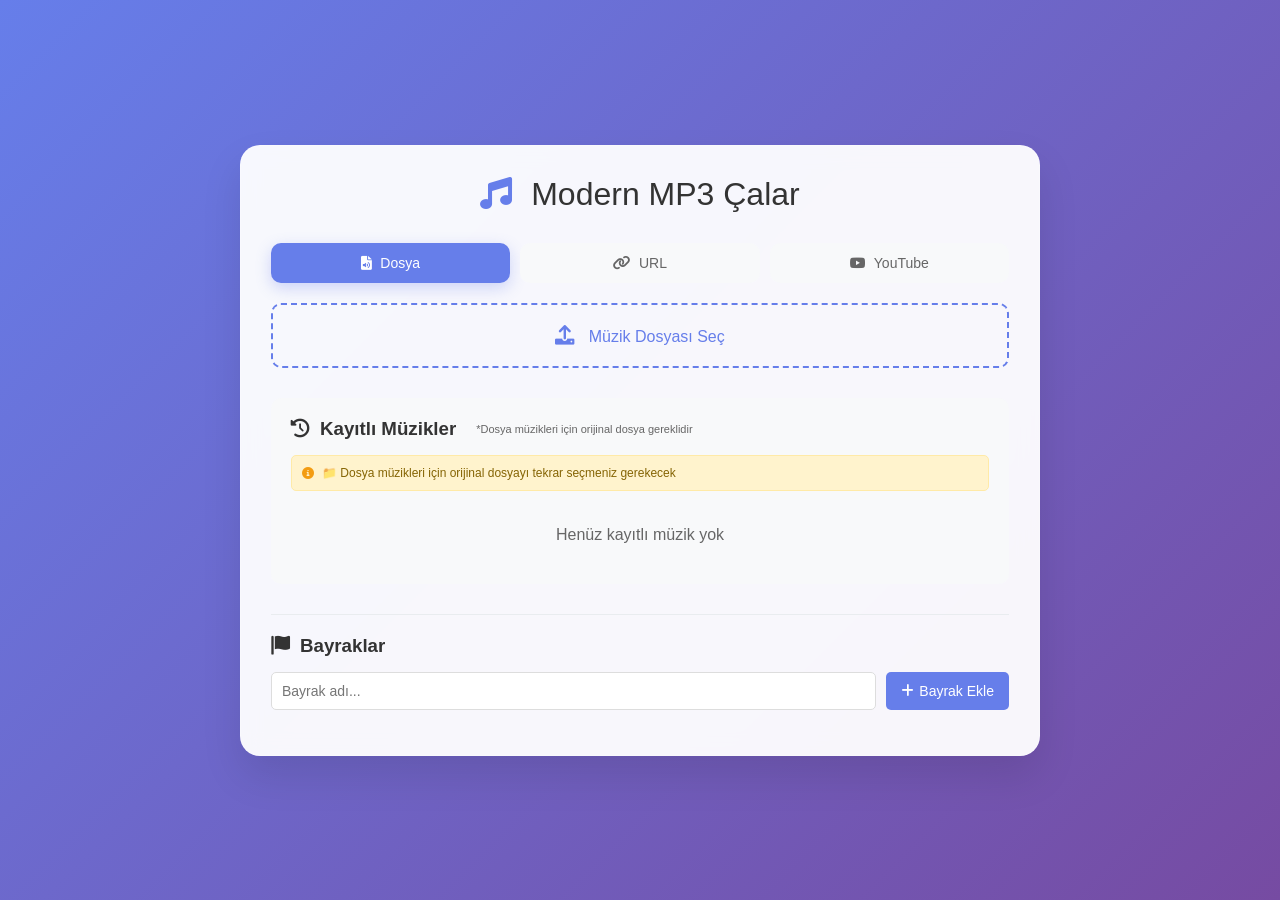
<file: index.html>
<!DOCTYPE html>
<html lang="tr">
<head>
    <meta charset="UTF-8">
    <meta name="viewport" content="width=device-width, initial-scale=1.0">
    <title>Modern MP3 Çalar</title>
    <link rel="stylesheet" href="styles.css">
    <link rel="stylesheet" href="clean-styles.css">
    <link href="https://cdnjs.cloudflare.com/ajax/libs/font-awesome/6.0.0/css/all.min.css" rel="stylesheet">
    <link rel="manifest" href="manifest.webmanifest">
    <link rel="apple-touch-icon" href="[data-uri]">
    <meta name="theme-color" content="#667eea">
    <meta name="apple-mobile-web-app-capable" content="yes">
    <meta name="apple-mobile-web-app-status-bar-style" content="default">
    <meta name="apple-mobile-web-app-title" content="MP3 Çalar">
</head>
<body>
    <div class="container">
        <div class="player-wrapper">
            <h1 class="title">
                <i class="fas fa-music"></i>
                Modern MP3 Çalar
            </h1>
            
            <!-- Müzik Kaynağı Seçimi -->
            <div class="source-selection">
                <div class="source-tabs">
                    <button type="button" class="tab-btn active" data-tab="file">
                        <i class="fas fa-file-audio"></i>
                        Dosya
                    </button>
                    <button type="button" class="tab-btn" data-tab="url">
                        <i class="fas fa-link"></i>
                        URL
                    </button>
                    <button type="button" class="tab-btn" data-tab="youtube">
                        <i class="fab fa-youtube"></i>
                        YouTube
                    </button>
                </div>
                
                <div class="tab-content">
                    <div class="tab-panel active" id="file-panel">
                        <input type="file" id="file-input" accept="audio/*" class="file-input">
                        <label for="file-input" class="file-label">
                            <i class="fas fa-upload"></i>
                            Müzik Dosyası Seç
                        </label>
                    </div>
                    
                    <div class="tab-panel" id="url-panel">
                        <input type="url" id="url-input" placeholder="MP3 URL'sini buraya yapıştırın..." class="url-input">
                        <button type="button" id="load-url" class="load-btn">
                            <i class="fas fa-download"></i>
                            Yükle
                        </button>
                    </div>
                    
                    <div class="tab-panel" id="youtube-panel">
                        <input type="url" id="youtube-input" placeholder="YouTube video URL'sini buraya yapıştırın..." class="url-input">
                        <button type="button" id="load-youtube" class="load-btn">
                            <i class="fab fa-youtube"></i>
                            Yükle
                        </button>
                        <div class="youtube-info">
                            <div class="youtube-success-message">
                                <i class="fas fa-check-circle"></i>
                                YouTube API sorunları çözüldü! Artık tüm videolar çalışır.
                            </div>
                            <p class="youtube-note">
                                <i class="fas fa-info-circle"></i>
                                YouTube videoları embed player ile çalışır, kontroller senkronize edilir
                            </p>
                            <div class="youtube-examples">
                                <strong>Desteklenen formatlar:</strong><br>
                                • https://www.youtube.com/watch?v=VIDEO_ID<br>
                                • https://youtu.be/VIDEO_ID<br>
                                • https://www.youtube.com/embed/VIDEO_ID
                            </div>
                        </div>
                    </div>
                </div>
            </div>

            <!-- Kayıtlı Müzikler -->
            <div class="saved-tracks" id="saved-tracks">
                <h3>
                    <i class="fas fa-history"></i>
                    Kayıtlı Müzikler
                </h3>
                <div class="file-selection-note">
                    <i class="fas fa-info-circle"></i>
                    📁 Dosya müzikleri için orijinal dosyayı tekrar seçmeniz gerekecek
                </div>
                <div class="saved-tracks-list" id="saved-tracks-list">
                    <!-- Kayıtlı müzikler buraya eklenecek -->
                </div>
            </div>

            <!-- Ana Çalar -->
            <div class="player-main" id="player-main">
                <!-- Şarkı Bilgileri -->
                <div class="track-info">
                    <div class="track-title" id="track-title">Şarkı Adı</div>
                    <div class="track-artist" id="track-artist">Sanatçı</div>
                </div>

                <!-- YouTube Video Player (gizli başlangıçta) -->
                <div class="youtube-player-container" id="youtube-player-container" style="display: none;">
                    <div id="youtube-player"></div>
                    <div class="youtube-controls-overlay">
                        <div class="youtube-overlay-message">
                            YouTube video kontrolü aktif - Aşağıdaki kontroller ile yönetebilirsiniz
                        </div>
                    </div>
                </div>

                <!-- Dalga Formu ve İlerleme -->
                <div class="waveform-container">
                    <div class="waveform-guide-line"></div>
                    <canvas id="waveform" class="waveform"></canvas>
                    <div class="progress-overlay">
                        <div class="progress-bar" id="progress-bar"></div>
                        <div class="time-cursor" id="time-cursor"></div>
                        <div class="time-tooltip" id="time-tooltip">0:00</div>
                        <div class="hover-tooltip" id="hover-tooltip">0:00</div>
                        <div class="waveform-bookmarks" id="waveform-bookmarks">
                            <!-- Dalga formu üzerindeki bayraklar -->
                        </div>
                        <div class="waveform-bookmark-labels" id="waveform-bookmark-labels">
                            <!-- Bayrak isimleri buraya eklenecek -->
                        </div>
                    </div>
                </div>

                <!-- Zaman Bilgileri -->
                <div class="time-info">
                    <span id="current-time">0:00</span>
                    <span id="total-time">0:00</span>
                </div>

                <!-- Kontroller -->
                <div class="controls">
                    <button type="button" id="prev-btn" class="control-btn" title="10 saniye geri">
                        <i class="fas fa-step-backward"></i>
                    </button>
                    <button type="button" id="play-btn" class="control-btn play-btn" title="Çal/Duraklat">
                        <i class="fas fa-play"></i>
                    </button>
                    <button type="button" id="next-btn" class="control-btn" title="10 saniye ileri">
                        <i class="fas fa-step-forward"></i>
                    </button>
                    <button type="button" id="bookmark-btn" class="control-btn bookmark-btn" title="Hızlı bayrak ekle">
                        <i class="fas fa-bookmark"></i>
                    </button>
                </div>

                <!-- Ses Kontrolü -->
                <div class="volume-control">
                    <i class="fas fa-volume-down"></i>
                    <input type="range" id="volume-slider" min="0" max="100" value="50" class="volume-slider" title="Ses seviyesi">
                    <i class="fas fa-volume-up"></i>
                </div>

                <!-- Gecikme Kontrolü -->
                <div class="delay-control">
                    <label for="delay-input">Gecikme (saniye):</label>
                    <input type="number" id="delay-input" min="0" max="60" value="0" class="delay-input">
                    <button type="button" id="delayed-play" class="delay-btn">
                        <i class="fas fa-clock"></i>
                        Gecikmeli Çal
                    </button>
                    <button type="button" id="cancel-delay" class="cancel-delay-btn">
                        <i class="fas fa-times"></i>
                        İptal
                    </button>
                </div>

                <!-- Müzik Kaydetme -->
                <div class="save-control">
                    <button type="button" id="save-track" class="save-btn">
                        <i class="fas fa-save"></i>
                        Müziği Kaydet
                    </button>
                </div>
            </div>

            <!-- Bayraklar (Bookmarks) -->
            <div class="bookmarks-section" id="bookmarks-section">
                <h3>
                    <i class="fas fa-flag"></i>
                    Bayraklar
                </h3>
                <div class="bookmark-add">
                    <input type="text" id="bookmark-name" placeholder="Bayrak adı..." class="bookmark-name-input">
                    <button type="button" id="add-bookmark" class="add-bookmark-btn">
                        <i class="fas fa-plus"></i>
                        Bayrak Ekle
                    </button>
                </div>
                <div class="bookmarks-list" id="bookmarks-list">
                    <!-- Bayraklar buraya eklenecek -->
                </div>
            </div>
        </div>
    </div>

    <!-- Gizli Audio Element -->
    <audio id="audio-player" preload="metadata"></audio>

    <script src="youtube-integration.js"></script>
    <script src="script.js"></script>
</body>
</html>
</file>
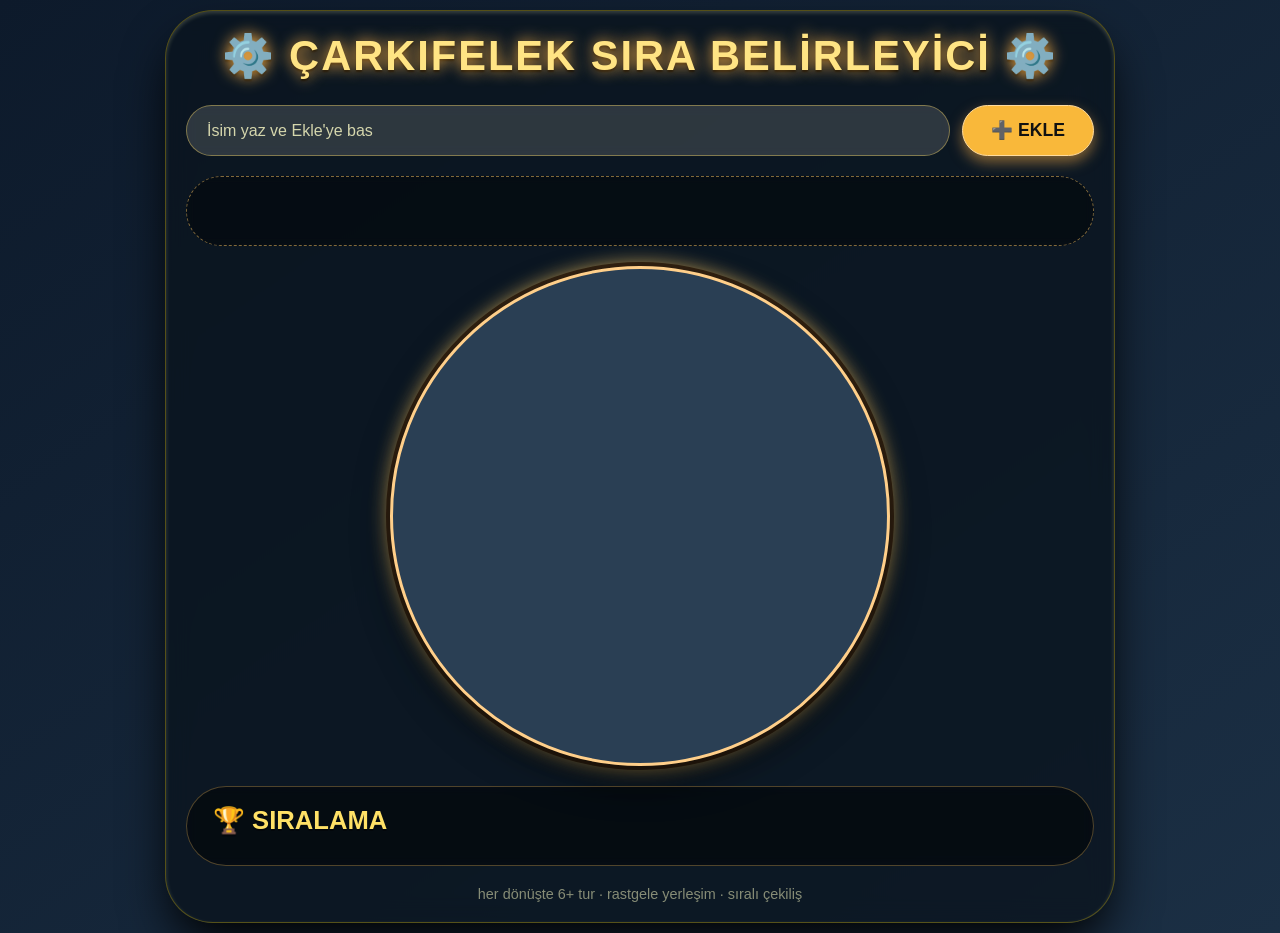
<file: cark/index.html>
<!DOCTYPE html>
<html lang="tr">
<head>
    <meta charset="UTF-8">
    <meta name="viewport" content="width=device-width, initial-scale=1.0, maximum-scale=1.0, user-scalable=no">
    <title>Çarkıfelek Sıra Belirleyici</title>
    <style>
        /* (stillendirme aynen korundu) */
        * {
            box-sizing: border-box;
            font-family: 'Segoe UI', Roboto, sans-serif;
        }
        body {
            background: linear-gradient(145deg, #0d1a2b 0%, #1b2f44 100%);
            min-height: 100vh;
            display: flex;
            justify-content: center;
            align-items: center;
            margin: 0;
            padding: 10px;
        }
        .container {
            background: rgba(10, 20, 30, 0.8);
            backdrop-filter: blur(12px);
            border-radius: 48px;
            box-shadow: 0 25px 50px -8px black, inset 0 2px 4px rgba(255,255,200,0.2);
            padding: 20px;
            max-width: 950px;
            width: 100%;
            border: 1px solid rgba(255,215,0,0.3);
        }
        h1 {
            text-align: center;
            color: #ffe484;
            text-shadow: 0 0 15px #ffb347, 0 2px 2px black;
            margin: 0 0 25px 0;
            font-size: clamp(1.8rem, 6vw, 2.6rem);
            letter-spacing: 2px;
        }
        .input-area {
            display: flex;
            gap: 12px;
            margin-bottom: 20px;
            flex-wrap: wrap;
            justify-content: center;
        }
        .input-area input {
            flex: 1 1 250px;
            padding: 14px 20px;
            border: none;
            border-radius: 60px;
            background: rgba(255,255,255,0.15);
            backdrop-filter: blur(5px);
            color: white;
            font-size: 1rem;
            border: 1px solid rgba(255,220,100,0.4);
            transition: 0.2s;
        }
        .input-area input::placeholder {
            color: rgba(255,255,200,0.8);
        }
        .input-area input:focus {
            outline: none;
            background: rgba(255,255,255,0.25);
            border-color: #ffaa33;
        }
        .input-area button {
            padding: 14px 28px;
            background: #f9b83a;
            border: none;
            border-radius: 60px;
            color: #111;
            font-weight: bold;
            font-size: 1.1rem;
            cursor: pointer;
            box-shadow: 0 6px 14px #ffb34780;
            transition: 0.2s;
            border: 1px solid #ffdb9d;
            flex: 0 0 auto;
        }
        .input-area button:hover {
            background: #ffa01e;
            transform: scale(1.02);
            box-shadow: 0 10px 20px #ffaa33;
        }
        .names-list {
            background: rgba(0,0,0,0.35);
            border-radius: 50px;
            padding: 18px;
            margin-bottom: 20px;
            display: flex;
            flex-wrap: wrap;
            gap: 10px;
            min-height: 70px;
            border: 1px dashed rgba(255,200,100,0.5);
            backdrop-filter: blur(4px);
        }
        .name-tag {
            background: rgba(30,30,50,0.7);
            padding: 7px 18px;
            border-radius: 40px;
            font-size: 0.95rem;
            font-weight: 500;
            color: white;
            backdrop-filter: blur(2px);
            border: 1px solid rgba(255,255,255,0.2);
            display: inline-flex;
            align-items: center;
            gap: 8px;
            box-shadow: 0 2px 6px black;
            transition: all 0.3s ease;
            opacity: 1;
            transform: scale(1);
        }
        .name-tag.removing {
            opacity: 0;
            transform: scale(0);
            pointer-events: none;
        }
        .name-tag button {
            background: none;
            border: none;
            color: #ffa07a;
            font-size: 1.2rem;
            cursor: pointer;
            padding: 0 5px;
            transition: 0.2s;
        }
        .name-tag button:hover {
            color: #ff4d4d;
            transform: scale(1.2);
        }
        .wheel-wrapper {
            position: relative;
            display: flex;
            justify-content: center;
            margin: 15px 0 20px;
            width: 100%;
            aspect-ratio: 1/1;
            max-width: 500px;
            margin-left: auto;
            margin-right: auto;
        }
        canvas {
            width: 100%;
            height: 100%;
            display: block;
            border-radius: 50%;
            box-shadow: 0 15px 35px rgba(0,0,0,0.6), 0 0 0 4px #332211, 0 0 20px #ffcc66;
            background: #2a3f54;
            border: 3px solid #ffcf8a;
        }
        .spin-btn {
            position: absolute;
            top: 50%;
            left: 50%;
            transform: translate(-50%, -50%);
            padding: 15px 30px;
            background: #d44f2e;
            color: white;
            border: none;
            border-radius: 60px;
            font-size: clamp(1.2rem, 5vw, 1.8rem);
            font-weight: bold;
            cursor: pointer;
            box-shadow: 0 8px 0 #73200b, 0 12px 25px black;
            z-index: 20;
            transition: 0.08s linear;
            border: 2px solid #ffc857;
            text-shadow: 0 2px 0 #333;
            white-space: nowrap;
        }
        .spin-btn:active {
            transform: translate(-50%, -50%) translateY(5px);
            box-shadow: 0 3px 0 #73200b, 0 8px 20px black;
        }
        .spin-btn:disabled {
            opacity: 0.4;
            pointer-events: none;
            filter: grayscale(0.5);
        }
        .rank-area {
            background: rgba(0,0,0,0.4);
            backdrop-filter: blur(5px);
            border-radius: 40px;
            padding: 18px;
            margin-top: 15px;
            border: 1px solid rgba(255,200,100,0.3);
        }
        .rank-title {
            font-size: 1.6rem;
            font-weight: bold;
            color: #ffe166;
            margin-bottom: 12px;
            padding-left: 8px;
            text-shadow: 0 2px 0 #00000060;
        }
        .rank-list {
            display: flex;
            flex-direction: column;
            gap: 8px;
        }
        .rank-item {
            background: rgba(255,255,255,0.08);
            padding: 12px 18px;
            border-radius: 40px;
            display: flex;
            align-items: center;
            gap: 15px;
            border-left: 6px solid;
            color: #f0f0f0;
            font-size: 1.1rem;
            backdrop-filter: blur(2px);
            border: 1px solid rgba(255,255,200,0.15);
            animation: slideIn 0.4s ease;
        }
        @keyframes slideIn {
            from {
                opacity: 0;
                transform: translateX(-20px);
            }
            to {
                opacity: 1;
                transform: translateX(0);
            }
        }
        .rank-number {
            font-weight: bold;
            min-width: 40px;
            color: #ffd966;
            font-size: 1.2rem;
        }
        .finished-message {
            text-align: center;
            font-size: clamp(1.5rem, 6vw, 2.4rem);
            font-weight: bold;
            color: #fffbcb;
            margin-top: 15px;
            padding: 18px;
            background: rgba(0,0,0,0.6);
            border-radius: 60px;
            text-shadow: 0 0 20px gold, 2px 2px 0 #000;
            border: 3px solid gold;
            animation: pulse 1.5s infinite;
        }
        @keyframes pulse {
            0% { transform: scale(1); }
            50% { transform: scale(1.02); }
            100% { transform: scale(1); }
        }
        .hidden {
            display: none;
        }
        
        /* Patlama efekti overlay */
        .explosion-overlay {
            position: fixed;
            top: 0;
            left: 0;
            width: 100%;
            height: 100%;
            pointer-events: none;
            z-index: 1000;
            display: flex;
            justify-content: center;
            align-items: center;
        }
        
        .explosion-name {
            background: linear-gradient(145deg, #ffd700, #ffa500);
            padding: 30px 60px;
            border-radius: 80px;
            font-size: clamp(2rem, 8vw, 4rem);
            font-weight: bold;
            color: #1a0f00;
            text-shadow: 0 0 20px white, 0 0 40px #ffaa00;
            box-shadow: 0 0 50px #ffaa00;
            border: 4px solid white;
            transform: scale(0);
            animation: explosion 1.2s forwards;
            white-space: nowrap;
            z-index: 1001;
        }
        
        @keyframes explosion {
            0% {
                transform: scale(0) rotate(0deg);
                opacity: 0;
            }
            20% {
                transform: scale(1.2) rotate(5deg);
                opacity: 1;
            }
            40% {
                transform: scale(1) rotate(-5deg);
                opacity: 1;
            }
            60% {
                transform: scale(1.1) rotate(3deg);
                opacity: 1;
            }
            80% {
                transform: scale(1) rotate(0deg);
                opacity: 1;
            }
            100% {
                transform: scale(0) rotate(0deg);
                opacity: 0;
            }
        }
        
        /* Patlama parçacıkları */
        .confetti {
            position: fixed;
            width: 10px;
            height: 10px;
            background: #ffd700;
            border-radius: 50%;
            pointer-events: none;
            z-index: 1000;
            animation: confetti 1.2s ease-out forwards;
        }
        
        @keyframes confetti {
            0% {
                transform: translate(0, 0) scale(1);
                opacity: 1;
            }
            100% {
                transform: translate(var(--tx), var(--ty)) scale(0);
                opacity: 0;
            }
        }
        
        footer {
            text-align: center;
            margin-top: 20px;
            color: rgba(255,255,200,0.5);
            font-size: 0.9rem;
        }
    </style>
</head>
<body>
<div class="container">
    <h1>⚙️ ÇARKIFELEK SIRA BELİRLEYİCİ ⚙️</h1>

    <div class="input-area">
        <input type="text" id="nameInput" placeholder="İsim yaz ve Ekle'ye bas">
        <button id="addBtn">➕ EKLE</button>
    </div>

    <div class="names-list" id="namesList"></div>

    <div class="wheel-wrapper">
        <canvas id="wheelCanvas" width="500" height="500"></canvas>
        <button class="spin-btn" id="spinBtn" style="display: none;">🎰 DÖNDÜR</button>
    </div>

    <div class="rank-area">
        <div class="rank-title">🏆 SIRALAMA</div>
        <div class="rank-list" id="rankList"></div>
    </div>

    <div id="finishedMessage" class="finished-message hidden"></div>
    <footer>her dönüşte 6+ tur · rastgele yerleşim · sıralı çekiliş</footer>
</div>

<div id="explosionOverlay" class="explosion-overlay hidden">
    <div class="explosion-name" id="explosionName"></div>
</div>

<script>
(function() {
    // ----- SABİT SIRA (kazanma sırası) -----
    const SIRALI_ISIMLER = ["Tayfun", "Hakan pilavcı", "Ayşe Nur", "Erol", "Rezzan", "Elif", "Murat", "Emre"];
    let siraIndex = 0; // sıradaki kişinin indeksi

    // ----- KULLANICININ EKLEDİĞİ İSİMLER (karışık olabilir) -----
    let participants = [];
    let ranking = [];
    let colors = [];
    let wheelRotation = 0;           // çarkın açısı (rad)
    let spinning = false;
    let spinAnimationId = null;

    // İbre yukarıyı gösterir (12 yönü)
    const pointerAngle = -Math.PI / 2;

    // Animasyon değişkenleri
    let targetRotation = 0;           // hedef açı (duracağı açı, mod 2pi)
    const spinDuration = 3500;           // animasyon süresi (ms) - 3.5 saniye
    let spinStartTime = null;
    let startRotation = 0;

    // canvas ve elementler
    const canvas = document.getElementById('wheelCanvas');
    const ctx = canvas.getContext('2d');
    const spinBtn = document.getElementById('spinBtn');
    const nameInput = document.getElementById('nameInput');
    const addBtn = document.getElementById('addBtn');
    const namesListDiv = document.getElementById('namesList');
    const rankListDiv = document.getElementById('rankList');
    const finishedMessageDiv = document.getElementById('finishedMessage');
    const explosionOverlay = document.getElementById('explosionOverlay');
    const explosionName = document.getElementById('explosionName');

    // ----- YARDIMCI FONKSİYONLAR -----
    function shuffleArray(arr) {
        for (let i = arr.length - 1; i > 0; i--) {
            const j = Math.floor(Math.random() * (i + 1));
            [arr[i], arr[j]] = [arr[j], arr[i]];
        }
        return arr;
    }

    function generateColors(count) {
        const hueStep = 360 / Math.max(count, 1);
        return Array.from({ length: count }, (_, i) => `hsl(${i * hueStep}, 80%, 65%)`);
    }

    // Son kişiyi otomatik ekle - artık sıradaki isimle eşleşme koşulu yok
    function checkAndAddLastPerson() {
        // Eğer listede sadece 1 kişi kaldıysa ve daha çekilecek sıra varsa
        if (participants.length === 1 && siraIndex < SIRALI_ISIMLER.length) {
            const lastPerson = participants[0];
            
            // Patlama efektini göster
            showExplosionEffect(lastPerson);
            
            setTimeout(() => {
                ranking.push(lastPerson);
                updateRankingDisplay();
                
                // Son kişiyi listeden çıkar
                updateParticipants([]);
                
                // Sıradaki kişi indeksini artır
                siraIndex++;
                
                // Buton görünürlüğünü güncelle
                updateSpinButtonVisibility();
            }, 600);
        }
    }

    // Patlama efekti oluştur
    function showExplosionEffect(name) {
        // İsmi ata
        explosionName.textContent = name;
        
        // Overlay'i göster (hidden class'ını kaldır)
        explosionOverlay.classList.remove('hidden');
        
        // Parçacıklar oluştur
        for (let i = 0; i < 50; i++) {
            setTimeout(() => {
                createConfetti();
            }, i * 20);
        }
        
        // Patlama bitince overlayi gizle
        setTimeout(() => {
            explosionOverlay.classList.add('hidden');
        }, 1200);
    }
    
    function createConfetti() {
        const confetti = document.createElement('div');
        confetti.className = 'confetti';
        
        // Rastgele renk
        const colors = ['#ffd700', '#ffaa00', '#ff6b6b', '#4ecdc4', '#45b7d1', '#96ceb4', '#ffcc5c'];
        confetti.style.background = colors[Math.floor(Math.random() * colors.length)];
        
        // Rastgele boyut
        const size = Math.random() * 15 + 5;
        confetti.style.width = size + 'px';
        confetti.style.height = size + 'px';
        
        // Rastgele başlangıç pozisyonu (merkezden biraz sapma ile)
        const startX = window.innerWidth / 2 + (Math.random() - 0.5) * 100;
        const startY = window.innerHeight / 2 + (Math.random() - 0.5) * 100;
        confetti.style.left = startX + 'px';
        confetti.style.top = startY + 'px';
        
        // Rastgele bitiş pozisyonu
        const tx = (Math.random() - 0.5) * 800;
        const ty = (Math.random() - 0.5) * 800;
        confetti.style.setProperty('--tx', tx + 'px');
        confetti.style.setProperty('--ty', ty + 'px');
        
        // Rastgele dönüş
        confetti.style.transform = `rotate(${Math.random() * 360}deg)`;
        
        document.body.appendChild(confetti);
        
        setTimeout(() => {
            confetti.remove();
        }, 1200);
    }

    // participants güncellendiğinde renkleri yenile ve çarkı çiz
    function updateParticipants(newList) {
        participants = [...newList];
        colors = generateColors(participants.length);
        drawWheel();
        updateNamesList();
        updateSpinButtonVisibility();
        
        // DİKKAT: Burada checkAndAddLastPerson'u KALDIRDIK! (Artık sadece belirli yerlerde çağrılacak)
        
        if (participants.length === 0) {
            ctx.clearRect(0, 0, 500, 500);
        }
    }

    // İsim etiketlerini güncelle (eklenme sırasını gösterir)
    function updateNamesList() {
        namesListDiv.innerHTML = '';
        participants.forEach((name, index) => {
            const tag = document.createElement('span');
            tag.className = 'name-tag';
            tag.style.background = colors[index] + '40';
            tag.style.borderLeft = `4px solid ${colors[index]}`;
            tag.innerHTML = `${name} <button class="remove-name" data-index="${index}">✖</button>`;
            namesListDiv.appendChild(tag);
        });
        document.querySelectorAll('.remove-name').forEach(btn => {
            btn.addEventListener('click', (e) => {
                if (spinning) return;
                const index = parseInt(e.target.dataset.index);
                removeParticipantWithAnimation(index);
            });
        });
    }

    function removeParticipantWithAnimation(index) {
        const nameTag = document.querySelectorAll('.name-tag')[index];
        if (nameTag) {
            nameTag.classList.add('removing');
            
            setTimeout(() => {
                if (spinning) return;
                const newList = participants.filter((_, i) => i !== index);
                updateParticipants(newList);
                
                // Silme işleminden sonra son kişi kontrolü yap
                checkAndAddLastPerson();
                
                if (newList.length === 0) {
                    ranking = [];
                    updateRankingDisplay();
                    siraIndex = 0;
                }
                updateSpinButtonVisibility();
            }, 300); // Animasyon süresi kadar bekle
        }
    }

    function updateRankingDisplay() {
        rankListDiv.innerHTML = '';
        ranking.forEach((name, idx) => {
            const item = document.createElement('div');
            item.className = 'rank-item';
            item.style.borderLeftColor = `hsl(${idx * 45}, 80%, 65%)`;
            item.innerHTML = `<span class="rank-number">${idx + 1}.</span> ${name}`;
            rankListDiv.appendChild(item);
        });
    }

    function updateSpinButtonVisibility() {
        // Sıradaki kişi participants içinde var mı? Ve en az 2 kişi olmalı.
        const nextName = SIRALI_ISIMLER[siraIndex];
        const nextIndex = participants.indexOf(nextName);
        
        // Buton görünürlük koşulu:
        // 1. participants.length >= 2 (çarkta en az 2 kişi var)
        // 2. spinning false (çark dönmüyor)
        // 3. nextIndex !== -1 (sıradaki kişi listede var)
        // 4. siraIndex < SIRALI_ISIMLER.length (daha çekilecek kişi var)
        if (participants.length >= 2 && !spinning && nextIndex !== -1 && siraIndex < SIRALI_ISIMLER.length) {
            spinBtn.style.display = 'block';
            spinBtn.disabled = false;
        } else {
            spinBtn.style.display = 'none';
            spinBtn.disabled = true;
        }

        // Çekiliş bitti mi?
        if (siraIndex >= SIRALI_ISIMLER.length) {
            finishedMessageDiv.classList.remove('hidden');
            finishedMessageDiv.textContent = '🎉 ÇEKİLİŞ TAMAMLANDI 🎉';
        } else {
            finishedMessageDiv.classList.add('hidden');
        }
    }

    // Çarkı çiz (ibre yukarıda, çıkıntılar)
    function drawWheel() {
        ctx.clearRect(0, 0, 500, 500);
        if (participants.length === 0) return;

        const centerX = 250, centerY = 250, radius = 210;
        const anglePerSegment = (2 * Math.PI) / participants.length;

        ctx.shadowColor = 'rgba(255,200,50,0.6)';
        ctx.shadowBlur = 18;

        // Dilimler
        for (let i = 0; i < participants.length; i++) {
            const start = i * anglePerSegment + wheelRotation;
            const end = start + anglePerSegment;

            ctx.beginPath();
            ctx.moveTo(centerX, centerY);
            ctx.arc(centerX, centerY, radius, start, end);
            ctx.closePath();
            ctx.fillStyle = colors[i];
            ctx.fill();
            ctx.strokeStyle = '#fffcf0';
            ctx.lineWidth = 2.5;
            ctx.stroke();

            // İsim yazısı
            ctx.save();
            ctx.translate(centerX, centerY);
            ctx.rotate(start + anglePerSegment / 2);
            ctx.textAlign = 'center';
            ctx.fillStyle = '#0a0f1a';
            ctx.font = 'bold 16px "Segoe UI", "Arial"';
            ctx.shadowColor = '#ffffff';
            ctx.shadowBlur = 8;
            ctx.fillText(participants[i], radius * 0.7, 10);
            ctx.restore();
        }

        // Çıkıntılar (tırtıklar)
        ctx.shadowBlur = 10;
        for (let i = 0; i < participants.length; i++) {
            const notchAngle = i * anglePerSegment + wheelRotation;
            const x1 = centerX + (radius + 8) * Math.cos(notchAngle - 0.04);
            const y1 = centerY + (radius + 8) * Math.sin(notchAngle - 0.04);
            const x2 = centerX + (radius + 8) * Math.cos(notchAngle + 0.04);
            const y2 = centerY + (radius + 8) * Math.sin(notchAngle + 0.04);
            const xTip = centerX + (radius + 22) * Math.cos(notchAngle);
            const yTip = centerY + (radius + 22) * Math.sin(notchAngle);
            ctx.beginPath();
            ctx.moveTo(x1, y1);
            ctx.lineTo(x2, y2);
            ctx.lineTo(xTip, yTip);
            ctx.closePath();
            ctx.fillStyle = '#b0a99a';
            ctx.fill();
            ctx.strokeStyle = '#7a6a5a';
            ctx.lineWidth = 1.5;
            ctx.stroke();
        }

        // Merkez göbek (sade metal)
        ctx.shadowBlur = 20;
        ctx.beginPath();
        ctx.arc(centerX, centerY, 25, 0, 2 * Math.PI);
        ctx.fillStyle = '#3f3322';
        ctx.fill();
        ctx.strokeStyle = '#ffcc66';
        ctx.lineWidth = 4;
        ctx.stroke();

        // İBRE (yukarı)
        ctx.shadowBlur = 12;
        ctx.beginPath();
        ctx.moveTo(centerX - 14, centerY - radius + 5);
        ctx.lineTo(centerX, centerY - radius - 35);
        ctx.lineTo(centerX + 14, centerY - radius + 5);
        ctx.closePath();
        ctx.fillStyle = '#a8804a';
        ctx.fill();
        ctx.strokeStyle = '#f0c27b';
        ctx.lineWidth = 2.5;
        ctx.stroke();
    }

    // Hedef rotation'ı hesapla (sıradaki kişi için, rastgele nokta)
    function calculateTargetRotation() {
        const nextName = SIRALI_ISIMLER[siraIndex];
        const targetIndex = participants.indexOf(nextName);
        if (targetIndex === -1) {
            console.error('Hedef isim participants içinde bulunamadı!');
            return wheelRotation;
        }

        const anglePerSegment = (2 * Math.PI) / participants.length;
        // İbre yukarıda (pointerAngle = -PI/2). Hedef dilim içinde rastgele bir nokta seç
        const randomOffset = Math.random() * anglePerSegment; // [0, anglePerSegment)
        // İbrenin dilim içinde randomOffset kadar kaymış olması için gereken rotation:
        // pointerAngle = (targetIndex * anglePerSegment + rotation + randomOffset) mod 2PI
        // => rotation = (pointerAngle - targetIndex * anglePerSegment - randomOffset) mod 2PI
        let target = (pointerAngle - targetIndex * anglePerSegment - randomOffset) % (2 * Math.PI);
        if (target < 0) target += 2 * Math.PI;
        return target;
    }

    // Animasyon döngüsü (6+ tur ile)
    function spinAnimation(now) {
        if (!spinning) return;

        const elapsed = now - spinStartTime;
        let progress = Math.min(elapsed / spinDuration, 1); // 0 -> 1

        // Easing: ease-out (önce hızlı, sonra yavaş)
        const easeProgress = 1 - Math.pow(1 - progress, 3); // cubic out

        // Toplam dönüş: hedef açı + 6 tam tur (fazladan)
        const extraTurns = 6; // 6 tur = 12pi radyan
        const totalTargetRotation = targetRotation + 2 * Math.PI * extraTurns;

        // Başlangıçtan totalTargetRotation'a git
        let diff = totalTargetRotation - startRotation;

        const currentRotation = startRotation + diff * easeProgress;
        wheelRotation = currentRotation;
        drawWheel();

        if (progress < 1) {
            spinAnimationId = requestAnimationFrame(spinAnimation);
        } else {
            // Animasyon bitti, tam konumda olduğundan emin ol (targetRotation mod 2pi)
            wheelRotation = targetRotation; // son açıyı netleştir
            drawWheel();

            spinning = false;

            // Kazananı belirle (sıradaki kişi)
            const winnerName = SIRALI_ISIMLER[siraIndex];
            
            // Patlama efektini göster
            showExplosionEffect(winnerName);
            
            // Kısa bir gecikme ile devam et
            setTimeout(() => {
                ranking.push(winnerName);
                updateRankingDisplay();

                // Kazananı listeden hemen çıkar (animasyonsuz)
                const winnerIndex = participants.indexOf(winnerName);
                if (winnerIndex !== -1) {
                    const newParticipants = participants.filter((_, idx) => idx !== winnerIndex);
                    updateParticipants(newParticipants);
                    
                    // Kazanan çıkarıldıktan sonra son kişi kontrolü yap
                    checkAndAddLastPerson();
                }
                
                // Sıradaki kişi indeksini artır
                siraIndex++;
                
                // Butonun görünürlüğünü güncelle
                updateSpinButtonVisibility();
            }, 600); // Patlama efektinin yarısında devam et
        }
    }

    function startSpin() {
        if (spinning) return;
        if (participants.length < 2) return;

        const nextName = SIRALI_ISIMLER[siraIndex];
        if (participants.indexOf(nextName) === -1) {
            alert('Sıradaki kişi listede bulunamadı! Lütfen isimleri kontrol edin.');
            return;
        }

        // İsimleri rastgele karıştır (çarkta farklı sıralanması için)
        participants = shuffleArray(participants);
        colors = generateColors(participants.length); // renkleri yeniden oluştur
        drawWheel(); // karışık hali çiz

        spinning = true;
        spinBtn.style.display = 'none'; // butonu gizle
        spinBtn.disabled = true;

        // Hedef açıyı hesapla (yeni sıraya göre)
        targetRotation = calculateTargetRotation();
        startRotation = wheelRotation;

        // Animasyonu başlat
        spinStartTime = performance.now();
        if (spinAnimationId) cancelAnimationFrame(spinAnimationId);
        spinAnimationId = requestAnimationFrame(spinAnimation);
    }

    // İsim ekleme
    function addName() {
        const name = nameInput.value.trim();
        if (name === '') {
            alert('İsim boş olamaz.');
            return;
        }
        if (spinning) return;

        const newList = [...participants, name];
        updateParticipants(newList);
        nameInput.value = '';
        nameInput.focus();
    }

    nameInput.addEventListener('keypress', (e) => {
        if (e.key === 'Enter') addName();
    });
    addBtn.addEventListener('click', addName);
    spinBtn.addEventListener('click', startSpin);

    // Başlangıçta boş liste ile başla (isimler çıkmasın)
    updateParticipants([]);

    // İlk çizim
    drawWheel();
})();
</script>
</body>
</html>
</file>
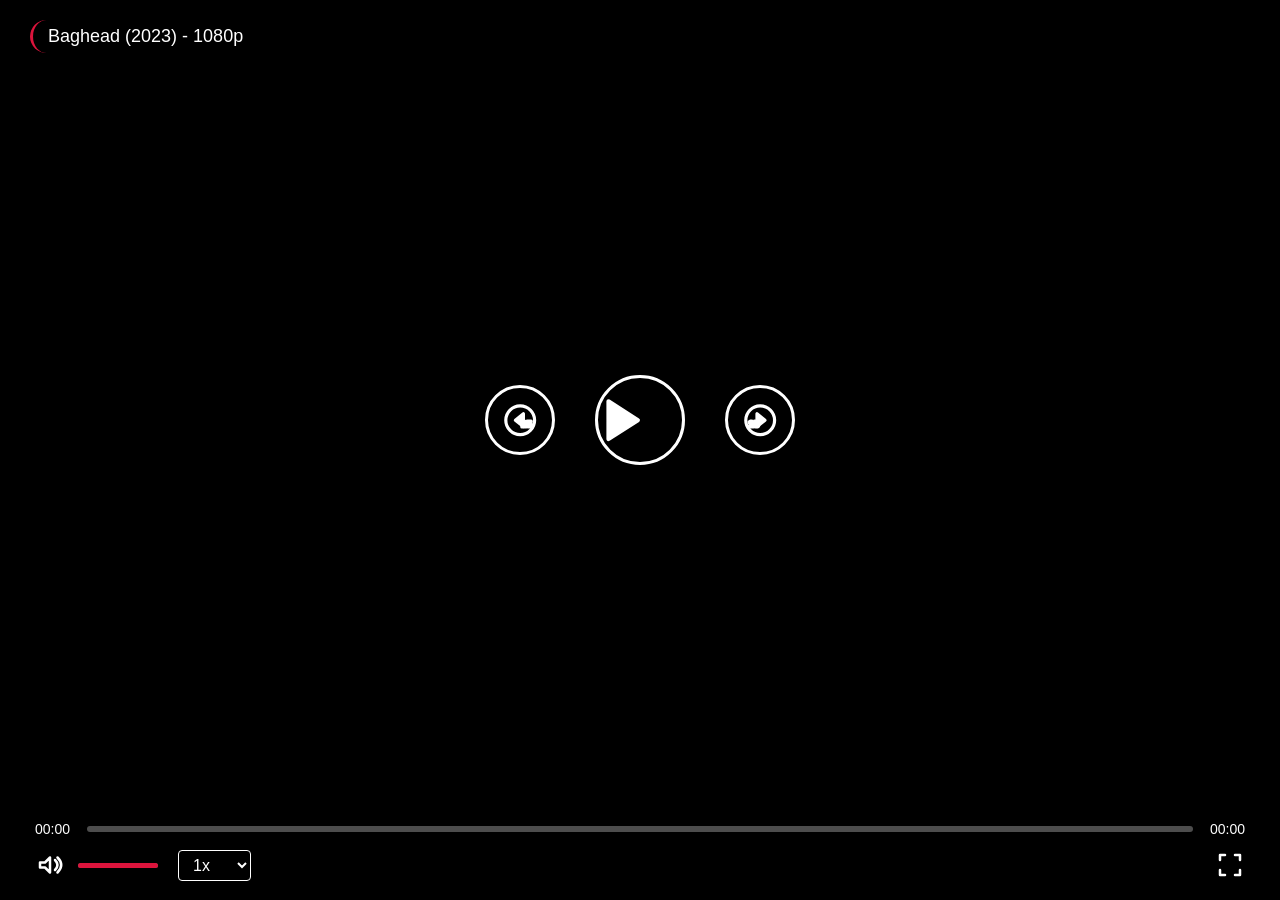
<file: player/index2.html>
<!DOCTYPE html>
<html lang="tr">
<head>
    <meta charset="UTF-8">
    <meta name="viewport" content="width=device-width, initial-scale=1.0">
    <title>Gelişmiş Video Oynatıcı</title>
    <link href="https://vjs.zencdn.net/8.10.0/video-js.css" rel="stylesheet" />
    <style>
        * {
            box-sizing: border-box;
            user-select: none;
        }
        html, body {
            margin: 0;
            padding: 0;
            width: 100%;
            height: 100%;
            background-color: #000;
            overflow: hidden;
            font-family: 'Segoe UI', Tahoma, Geneva, Verdana, sans-serif;
        }
        #ozel-oynatici {
            width: 100%;
            height: 100%;
            position: absolute;
            top: 0;
            left: 0;
        }
        .video-js .vjs-control-bar {
            display: none !important;
        }
        .custom-controls {
            position: absolute;
            top: 0;
            left: 0;
            width: 100%;
            height: 100%;
            display: flex;
            flex-direction: column;
            justify-content: center;
            align-items: center;
            background: rgba(0,0,0,0.2);
            opacity: 1;
            transition: opacity 0.3s ease;
            pointer-events: none;
            z-index: 10;
        }
        .custom-controls.hidden {
            opacity: 0;
            pointer-events: none;
        }
        .video-title {
            position: absolute;
            top: 20px;
            left: 30px;
            color: white;
            font-size: 18px;
            font-weight: 500;
            text-shadow: 0 0 10px black;
            background: rgba(0,0,0,0.5);
            padding: 6px 15px;
            border-radius: 20px;
            backdrop-filter: blur(5px);
            border-left: 3px solid #dc143c;
            pointer-events: none;
            z-index: 15;
            transition: opacity 0.3s ease;
        }
        .custom-controls.hidden .video-title {
            opacity: 0;
        }
        .center-buttons {
            display: flex;
            gap: 40px;
            justify-content: center;
            align-items: center;
            margin-bottom: 60px;
            pointer-events: auto;
        }
        .control-btn {
            width: 90px;
            height: 90px;
            border-radius: 50%;
            background: rgba(0, 0, 0, 0.7);
            border: 3px solid white;
            color: white;
            display: flex;
            justify-content: center;
            align-items: center;
            cursor: pointer;
            transition: all 0.2s ease;
            box-shadow: 0 5px 20px rgba(0,0,0,0.5);
            backdrop-filter: blur(4px);
        }
        .control-btn.small {
            width: 70px;
            height: 70px;
        }
        .control-btn svg {
            width: 60%;
            height: 60%;
            stroke: currentColor;
            stroke-width: 2;
            stroke-linecap: round;
            stroke-linejoin: round;
            fill: none;
        }
        .control-btn:hover {
            background: #dc143c;
            transform: scale(1.1);
            border-color: #fff;
        }
        .control-btn.play-pause .pause-icon,
        .control-btn.play-pause.playing .play-icon {
            display: none;
        }
        .control-btn.play-pause.playing .pause-icon,
        .control-btn.play-pause .play-icon {
            display: flex;
        }
        .bottom-bar {
            position: absolute;
            bottom: 0;
            left: 0;
            width: 100%;
            background: linear-gradient(to top, rgba(0,0,0,0.9), transparent);
            padding: 20px 30px 15px 30px;
            display: flex;
            flex-direction: column;
            gap: 8px;
            pointer-events: auto;
            transform: translateY(0);
            transition: transform 0.3s ease;
        }
        .custom-controls.hidden .bottom-bar {
            transform: translateY(100%);
        }
        .progress-container {
            width: 100%;
            display: flex;
            align-items: center;
            gap: 12px;
            position: relative;
        }
        .time-display {
            color: white;
            font-size: 14px;
            font-weight: 500;
            min-width: 45px;
            text-align: center;
            text-shadow: 0 0 5px black;
        }
        .progress-slider {
            flex: 1;
            height: 6px;
            background: rgba(255,255,255,0.3);
            border-radius: 3px;
            cursor: pointer;
            position: relative;
        }
        .progress-played {
            height: 100%;
            background: #dc143c;
            border-radius: 3px;
            width: 0%;
            position: relative;
            z-index: 2;
        }
        .progress-buffer {
            height: 100%;
            background: rgba(255,255,255,0.5);
            border-radius: 3px;
            width: 0%;
            position: absolute;
            top: 0;
            left: 0;
            z-index: 1;
        }
        .progress-tooltip {
            position: absolute;
            bottom: 30px;
            background: rgba(0,0,0,0.8);
            color: white;
            padding: 4px 8px;
            border-radius: 4px;
            font-size: 12px;
            font-weight: bold;
            border: 1px solid #dc143c;
            white-space: nowrap;
            transform: translateX(-50%);
            pointer-events: none;
            z-index: 5;
            opacity: 0;
            transition: opacity 0.1s ease;
        }
        .progress-slider:hover .progress-tooltip {
            opacity: 1;
        }
        .controls-row {
            display: flex;
            align-items: center;
            gap: 20px;
            color: white;
        }
        .icon-btn {
            background: none;
            border: none;
            color: white;
            width: 40px;
            height: 40px;
            cursor: pointer;
            padding: 5px;
            border-radius: 4px;
            transition: background 0.2s;
            display: flex;
            align-items: center;
            justify-content: center;
        }
        .icon-btn svg {
            width: 100%;
            height: 100%;
            stroke: currentColor;
            stroke-width: 2;
            stroke-linecap: round;
            stroke-linejoin: round;
            fill: none;
        }
        .icon-btn:hover {
            background: rgba(220,20,60,0.7);
        }
        .volume-container {
            display: flex;
            align-items: center;
            gap: 8px;
        }
        .volume-slider {
            width: 80px;
            height: 5px;
            background: rgba(255,255,255,0.3);
            border-radius: 3px;
            cursor: pointer;
            position: relative;
        }
        .volume-level {
            height: 100%;
            background: #dc143c;
            border-radius: 3px;
            width: 100%;
        }
        .speed-select {
            background: rgba(0,0,0,0.7);
            color: white;
            border: 1px solid white;
            border-radius: 4px;
            padding: 5px 10px;
            font-size: 16px;
            cursor: pointer;
            outline: none;
        }
        .speed-select:hover {
            background: #dc143c;
        }
        .resume-btn {
            background: #dc143c;
            border: none;
            color: white;
            padding: 5px 15px;
            border-radius: 20px;
            font-size: 14px;
            font-weight: bold;
            cursor: pointer;
            display: flex;
            align-items: center;
            gap: 5px;
            white-space: nowrap;
        }
        .resume-btn.hidden {
            display: none;
        }
        .spacer {
            flex: 1;
        }
        .playlist-panel {
            position: absolute;
            top: 0;
            right: -400px;
            width: 380px;
            height: 100%;
            background: rgba(20, 20, 20, 0.95);
            backdrop-filter: blur(10px);
            color: white;
            transition: right 0.3s ease;
            z-index: 20;
            display: flex;
            flex-direction: column;
            border-left: 2px solid #dc143c;
            box-shadow: -5px 0 20px rgba(0,0,0,0.5);
        }
        .playlist-panel.open {
            right: 0;
        }
        .playlist-header {
            display: flex;
            justify-content: space-between;
            align-items: center;
            padding: 20px;
            border-bottom: 1px solid #444;
        }
        .playlist-header h3 {
            margin: 0;
            font-size: 20px;
        }
        .close-btn {
            background: none;
            border: none;
            color: white;
            font-size: 28px;
            cursor: pointer;
            line-height: 1;
            padding: 0 10px;
        }
        .close-btn:hover {
            color: #dc143c;
        }
        .playlist-items {
            flex: 1;
            overflow-y: auto;
            padding: 15px;
        }
        .playlist-item {
            display: flex;
            flex-direction: column;
            padding: 12px;
            border-bottom: 1px solid #333;
            cursor: pointer;
            transition: background 0.2s;
        }
        .playlist-item:hover {
            background: rgba(220,20,60,0.3);
        }
        .playlist-item.active {
            background: rgba(220,20,60,0.5);
            border-left: 4px solid #dc143c;
        }
        .playlist-item.selected {
            background: rgba(220,20,60,0.7);
            border-left: 4px solid #fff;
        }
        .item-title {
            font-size: 16px;
            font-weight: 500;
            margin-bottom: 6px;
        }
        .item-progress {
            height: 4px;
            background: rgba(255,255,255,0.2);
            border-radius: 2px;
            width: 100%;
            overflow: hidden;
        }
        .item-progress-bar {
            height: 100%;
            background: #dc143c;
            width: 0%;
        }
        .auto-next-toggle {
            display: flex;
            align-items: center;
            gap: 10px;
            padding: 10px 20px;
            background: rgba(255,255,255,0.1);
            border-radius: 30px;
            cursor: pointer;
            margin: 10px 15px;
            transition: background 0.2s;
        }
        .auto-next-toggle:hover {
            background: rgba(220,20,60,0.5);
        }
        .auto-next-toggle .toggle-slider {
            width: 40px;
            height: 20px;
            background: #555;
            border-radius: 20px;
            position: relative;
            transition: background 0.2s;
        }
        .auto-next-toggle .toggle-slider::after {
            content: '';
            position: absolute;
            width: 16px;
            height: 16px;
            background: white;
            border-radius: 50%;
            top: 2px;
            left: 2px;
            transition: left 0.2s;
        }
        .auto-next-toggle.active .toggle-slider {
            background: #dc143c;
        }
        .auto-next-toggle.active .toggle-slider::after {
            left: 22px;
        }
        .playlist-overlay {
            position: absolute;
            top: 0;
            left: 0;
            width: 100%;
            height: 100%;
            background: transparent;
            z-index: 15;
            display: none;
        }
        .playlist-overlay.active {
            display: block;
        }
        .toast-center {
            position: absolute;
            top: 30%;
            left: 50%;
            transform: translate(-50%, -50%);
            background: rgba(0,0,0,0.8);
            color: white;
            padding: 15px 25px;
            border-radius: 50px;
            font-size: 24px;
            font-weight: bold;
            border: 2px solid #dc143c;
            box-shadow: 0 0 30px rgba(220,20,60,0.5);
            z-index: 30;
            pointer-events: none;
            transition: opacity 0.2s ease;
            opacity: 0;
            white-space: nowrap;
            display: flex;
            align-items: center;
            gap: 10px;
        }
        .toast-center.show {
            opacity: 1;
        }
        .toast-corner {
            position: absolute;
            bottom: 100px;
            left: 30px;
            background: rgba(0,0,0,0.7);
            color: white;
            padding: 8px 16px;
            border-radius: 20px;
            font-size: 16px;
            border-left: 3px solid #dc143c;
            z-index: 30;
            pointer-events: none;
            transition: opacity 0.2s ease;
            opacity: 0;
        }
        .toast-corner.show {
            opacity: 1;
        }
        .loading-msg {
            position: absolute;
            bottom: 80px;
            right: 20px;
            color: rgba(255,255,255,0.7);
            background: rgba(0,0,0,0.5);
            padding: 5px 15px;
            border-radius: 20px;
            font-size: 14px;
            z-index: 25;
            pointer-events: none;
        }
    </style>
</head>
<body>
    <video id="ozel-oynatici" class="video-js vjs-default-skin" preload="auto"></video>

    <div class="custom-controls" id="customControls">
        <div class="video-title" id="videoTitle">Baghead (2023) - 1080p</div>
        <div class="center-buttons">
            <!-- Geri butonu (15 saniye) - Modern -->
            <div class="control-btn small" id="geriBtn" title="15 saniye geri">
                <svg viewBox="0 0 24 24">
                    <circle cx="12" cy="12" r="9" stroke="currentColor" stroke-width="2" fill="none"/>
                    <polygon points="9,12 14,8 14,16 9,12" fill="currentColor"/>
                    <text x="16" y="16" font-size="6" fill="currentColor" font-weight="bold" text-anchor="middle">15</text>
                </svg>
            </div>
            
            <!-- Oynat/Duraklat butonu - Modern (oynat üçgen, duraklat II) -->
            <div class="control-btn play-pause" id="playPauseBtn" title="Oynat/Duraklat">
                <span class="play-icon" style="display: flex;">
                    <svg viewBox="0 0 24 24">
                        <polygon points="5 3 19 12 5 21 5 3" fill="currentColor"/>
                    </svg>
                </span>
                <span class="pause-icon" style="display: none;">
                    <svg viewBox="0 0 24 24">
                        <rect x="7" y="4" width="3" height="16" fill="currentColor"/>
                        <rect x="14" y="4" width="3" height="16" fill="currentColor"/>
                    </svg>
                </span>
            </div>
            
            <!-- İleri butonu (15 saniye) - Modern -->
            <div class="control-btn small" id="ileriBtn" title="15 saniye ileri">
                <svg viewBox="0 0 24 24">
                    <circle cx="12" cy="12" r="9" stroke="currentColor" stroke-width="2" fill="none"/>
                    <polygon points="15,12 10,8 10,16 15,12" fill="currentColor"/>
                    <text x="8" y="16" font-size="6" fill="currentColor" font-weight="bold" text-anchor="middle">15</text>
                </svg>
            </div>
        </div>
        
        <div class="bottom-bar">
            <div class="progress-container">
                <span class="time-display" id="currentTime">00:00</span>
                <div class="progress-slider" id="progressSlider">
                    <div class="progress-buffer" id="bufferProgress"></div>
                    <div class="progress-played" id="playedProgress"></div>
                    <div class="progress-tooltip" id="progressTooltip">00:00</div>
                </div>
                <span class="time-display" id="durationTime">00:00</span>
            </div>
            <div class="controls-row">
                <div class="volume-container">
                    <button class="icon-btn" id="muteBtn">
                        <!-- Yüksek ses ikonu - Modern -->
                        <svg viewBox="0 0 24 24" id="volumeHighIcon">
                            <path d="M4 10 L8 10 L12 6 L12 18 L8 14 L4 14 L4 10 Z" stroke="currentColor" stroke-width="2" fill="none"/>
                            <path d="M16 8 Q20 12 16 16" stroke="currentColor" stroke-width="2" fill="none"/>
                            <path d="M18 6 Q24 12 18 18" stroke="currentColor" stroke-width="2" fill="none"/>
                        </svg>
                        <!-- Orta ses ikonu - Modern -->
                        <svg viewBox="0 0 24 24" id="volumeMediumIcon" style="display: none;">
                            <path d="M4 10 L8 10 L12 6 L12 18 L8 14 L4 14 L4 10 Z" stroke="currentColor" stroke-width="2" fill="none"/>
                            <path d="M16 8 Q20 12 16 16" stroke="currentColor" stroke-width="2" fill="none"/>
                        </svg>
                        <!-- Düşük ses ikonu - Modern -->
                        <svg viewBox="0 0 24 24" id="volumeLowIcon" style="display: none;">
                            <path d="M4 10 L8 10 L12 6 L12 18 L8 14 L4 14 L4 10 Z" stroke="currentColor" stroke-width="2" fill="none"/>
                        </svg>
                        <!-- Sessiz ikonu - Modern -->
                        <svg viewBox="0 0 24 24" id="volumeMuteIcon" style="display: none;">
                            <path d="M4 10 L8 10 L12 6 L12 18 L8 14 L4 14 L4 10 Z" stroke="currentColor" stroke-width="2" fill="none"/>
                            <line x1="18" y1="8" x2="22" y2="12" stroke="currentColor" stroke-width="2"/>
                            <line x1="22" y1="8" x2="18" y2="12" stroke="currentColor" stroke-width="2"/>
                        </svg>
                    </button>
                    <div class="volume-slider" id="volumeSlider">
                        <div class="volume-level" id="volumeLevel"></div>
                    </div>
                </div>
                
                <select class="speed-select" id="speedSelect">
                    <option value="0.5">0.5x</option>
                    <option value="1" selected>1x</option>
                    <option value="1.5">1.5x</option>
                    <option value="2">2x</option>
                </select>
                
                <button class="resume-btn hidden" id="resumeBtn">⏯️ Kaldığın yerden devam et (--:--)</button>
                <div class="spacer"></div>
                
                <!-- Playlist butonu - Modern -->
                <button class="icon-btn" id="playlistBtn" style="display: none;">
                    <svg viewBox="0 0 24 24">
                        <line x1="3" y1="6" x2="21" y2="6" stroke="currentColor" stroke-width="2"/>
                        <line x1="3" y1="12" x2="15" y2="12" stroke="currentColor" stroke-width="2"/>
                        <line x1="3" y1="18" x2="21" y2="18" stroke="currentColor" stroke-width="2"/>
                        <circle cx="19" cy="12" r="3" stroke="currentColor" stroke-width="2" fill="none"/>
                    </svg>
                </button>
                
                <!-- Tam ekran butonu - Modern -->
                <button class="icon-btn" id="fullscreenBtn">
                    <svg viewBox="0 0 24 24">
                        <path d="M4 8 L4 4 L8 4" stroke="currentColor" stroke-width="2" fill="none"/>
                        <path d="M20 8 L20 4 L16 4" stroke="currentColor" stroke-width="2" fill="none"/>
                        <path d="M4 16 L4 20 L8 20" stroke="currentColor" stroke-width="2" fill="none"/>
                        <path d="M20 16 L20 20 L16 20" stroke="currentColor" stroke-width="2" fill="none"/>
                    </svg>
                </button>
            </div>
        </div>
    </div>

    <div class="playlist-panel" id="playlistPanel">
        <div class="playlist-header">
            <h3>📋 Oynatma Listesi</h3>
            <button class="close-btn" id="closePlaylistBtn">✕</button>
        </div>
        <div class="auto-next-toggle" id="autoNextToggle">
            <span>🔁 Otomatik Geçiş</span>
            <div class="toggle-slider"></div>
        </div>
        <div class="playlist-items" id="playlistItems"></div>
    </div>
    <div class="playlist-overlay" id="playlistOverlay"></div>

    <div class="toast-center" id="toastCenter"></div>
    <div class="toast-corner" id="toastCorner"></div>
    <div class="loading-msg" id="loadingMsg"></div>

    <script src="https://vjs.zencdn.net/8.10.0/video.min.js"></script>
    <script>
        (function() {
            const videoUrl = 'https://vs14.gamephotos.pro/v/Baghead.2023.Bluray.1080p.DUAL.x264-HDM/1080.m3u8';
            // const videoUrl = 'https://cors-anywhere.herokuapp.com/https://vs14.gamephotos.pro/v/Baghead.2023.Bluray.1080p.DUAL.x264-HDM/1080.m3u8';

            const defaultPlaylist = [
                { title: "Baghead (2023) - 1080p", url: videoUrl },
                
                
                { title: "Mentalist S1B1", url: "https://s3.gelsistirire.top:183/d/zannhacksk3rtzj52xwr5smbkais53jac3hk4azqu5ay5grn5y4kbifw3xpqkrwgq44cjtmo/5s62ugbzon6d.mp4" },
                { title: "Örnek Video 1 (MP4)", url: "https://commondatastorage.googleapis.com/gtv-videos-bucket/sample/BigBuckBunny.mp4" },
                { title: "Örnek Video 2 (MP4)", url: "https://commondatastorage.googleapis.com/gtv-videos-bucket/sample/ElephantsDream.mp4" },
                { title: "Yeraltı Bölüm 7", url: "https://nowtv-vod.ercdn.net/Yeralti/bolumler/7/PDTYERALTI7HDYENIRTUK7YASVEUZERISIDDETOLUMSUZDAVRANISLAR.smil/hlssubplaylist-ovenesyi_oacnEQq.m3u8?st=0ZGCQDMYuh9l3AuBqyEwZQ&e=1773637087&sid=apZQvtlIKkW8zLbwkDEt_A&bvr_flags=2&bvr_ch=Yeralti&bvr_bw=2312540" },
                { title: "Kanal D", url: "https://demiroren.daioncdn.net/kanald/kanald.m3u8?app=da2109ea-5dfe-4107-89ab-23593336ed61" }
            ];

            const urlParams = new URLSearchParams(window.location.search);
            const playlistUrl = urlParams.get('playlist');

            let player;
            let currentPlaylist = [];
            let hideControlsTimer;
            const HIDE_DELAY = 3000;
            let isPlaylistOpen = false;
            let autoNextEnabled = false;
            let selectedPlaylistIndex = 0;
            let isFullscreen = false;

            function getStorageKey(url, type = 'time') {
                return 'video_' + type + '_' + btoa(url);
            }
            function saveProgress(url, time, duration) {
                if (time > 0) {
                    localStorage.setItem(getStorageKey(url, 'time'), time.toString());
                    if (duration) {
                        localStorage.setItem(getStorageKey(url, 'duration'), duration.toString());
                    }
                }
            }
            function loadProgress(url) {
                return parseFloat(localStorage.getItem(getStorageKey(url, 'time'))) || 0;
            }
            function loadDuration(url) {
                return parseFloat(localStorage.getItem(getStorageKey(url, 'duration'))) || 0;
            }
            function loadAutoNextPreference() {
                const saved = localStorage.getItem('autoNextEnabled');
                autoNextEnabled = saved === 'true' ? true : false;
                updateAutoNextToggleUI();
            }
            function saveAutoNextPreference() {
                localStorage.setItem('autoNextEnabled', autoNextEnabled);
            }

            function showCenterToast(message, icon = '') {
                const toast = document.getElementById('toastCenter');
                toast.innerHTML = icon ? `<span>${icon}</span> ${message}` : message;
                toast.classList.add('show');
                setTimeout(() => {
                    toast.classList.remove('show');
                }, 1000);
            }
            function showCornerToast(message) {
                const toast = document.getElementById('toastCorner');
                toast.innerText = message;
                toast.classList.add('show');
                setTimeout(() => {
                    toast.classList.remove('show');
                }, 2000);
            }

            function initPlayer() {
                player = videojs('ozel-oynatici', {
                    controls: false,
                    autoplay: false,
                    preload: 'auto',
                    fluid: false,
                    html5: {
                        hls: {
                            enableLowInitialPlaylist: true,
                            smoothQualityChange: true,
                            overrideNative: true
                        }
                    }
                });

                loadVideo(videoUrl);

                player.on('timeupdate', onTimeUpdate);
                player.on('play', onPlay);
                player.on('pause', onPause);
                player.on('ended', onEnded);
                player.on('error', onError);
                player.on('loadedmetadata', onLoadedMetadata);
                player.on('progress', onBufferUpdate);

                player.one('loadedmetadata', function() {
                    const savedTime = loadProgress(videoUrl);
                    if (savedTime > 0 && savedTime < player.duration()) {
                        player.currentTime(savedTime);
                        showCornerToast('Kaldığın yerden devam ediliyor');
                        updateResumeButton();
                    }
                });

                const controlsDiv = document.getElementById('customControls');
                controlsDiv.addEventListener('mouseenter', showControls);
                controlsDiv.addEventListener('mouseleave', startHideTimer);
                document.addEventListener('mousemove', showControlsAndRestartTimer);

                document.addEventListener('fullscreenchange', onFullscreenChange);
                document.addEventListener('webkitfullscreenchange', onFullscreenChange);
                document.addEventListener('mozfullscreenchange', onFullscreenChange);
                document.addEventListener('MSFullscreenChange', onFullscreenChange);

                document.getElementById('progressSlider').addEventListener('click', seek);
                document.getElementById('progressSlider').addEventListener('mousemove', showProgressTooltip);
                document.getElementById('progressSlider').addEventListener('mouseleave', () => {});
                document.getElementById('volumeSlider').addEventListener('click', setVolume);
                document.getElementById('muteBtn').addEventListener('click', toggleMute);
                document.getElementById('speedSelect').addEventListener('change', changeSpeed);
                document.getElementById('fullscreenBtn').addEventListener('click', toggleFullscreen);
                document.getElementById('playlistBtn').addEventListener('click', togglePlaylist);
                document.getElementById('closePlaylistBtn').addEventListener('click', closePlaylist);
                document.getElementById('playlistOverlay').addEventListener('click', closePlaylist);
                document.getElementById('playPauseBtn').addEventListener('click', togglePlayPause);
                document.getElementById('geriBtn').addEventListener('click', skipBackward);
                document.getElementById('ileriBtn').addEventListener('click', skipForward);
                document.getElementById('resumeBtn').addEventListener('click', resumeFromSaved);
                document.getElementById('autoNextToggle').addEventListener('click', toggleAutoNext);

                loadPlaylist();
                loadAutoNextPreference();

                window.addEventListener('keydown', handleKeyDown);
            }

            function onFullscreenChange() {
                isFullscreen = !!document.fullscreenElement;
                if (isFullscreen) {
                    showControls();
                }
            }

            function loadVideo(url) {
                player.src({
                    src: url,
                    type: url.includes('.m3u8') ? 'application/x-mpegURL' : 'video/mp4'
                });
                player.one('loadedmetadata', function() {
                    updateResumeButton();
                    highlightActiveItem(url);
                    const activeItem = currentPlaylist.find(item => item.url === url);
                    if (activeItem) {
                        document.getElementById('videoTitle').innerText = activeItem.title;
                    } else {
                        document.getElementById('videoTitle').innerText = 'Video';
                    }
                });
            }

            function onTimeUpdate() {
                const current = player.currentTime();
                const duration = player.duration() || 0;
                if (duration) {
                    const percent = (current / duration) * 100;
                    document.getElementById('playedProgress').style.width = percent + '%';
                    document.getElementById('currentTime').innerText = formatTime(current);
                    document.getElementById('durationTime').innerText = formatTime(duration);
                }
                const currentUrl = player.src();
                if (currentUrl) {
                    saveProgress(currentUrl, current, duration);
                }
                updateResumeButton();
            }

            function onBufferUpdate() {
                if (player.buffered && player.buffered.length > 0) {
                    const bufferedEnd = player.buffered.end(player.buffered.length - 1);
                    const duration = player.duration();
                    if (duration) {
                        const percent = (bufferedEnd / duration) * 100;
                        document.getElementById('bufferProgress').style.width = percent + '%';
                    }
                }
            }

            function onLoadedMetadata() {
                document.getElementById('durationTime').innerText = formatTime(player.duration());
            }

            function onPlay() {
                document.getElementById('playPauseBtn').classList.add('playing');
            }

            function onPause() {
                document.getElementById('playPauseBtn').classList.remove('playing');
            }

            function onEnded() {
                if (autoNextEnabled) {
                    showCornerToast('Sonraki videoya geçiliyor...');
                    nextVideo();
                }
            }

            function onError() {
                console.error('Video hatası:', player.error());
                showCenterToast('❌ Video yüklenemedi', '❌');
            }

            function showProgressTooltip(e) {
                const slider = e.currentTarget;
                const rect = slider.getBoundingClientRect();
                const x = e.clientX - rect.left;
                const percent = Math.max(0, Math.min(1, x / rect.width));
                const duration = player.duration();
                if (duration) {
                    const time = percent * duration;
                    document.getElementById('progressTooltip').innerText = formatTime(time);
                    document.getElementById('progressTooltip').style.left = percent * 100 + '%';
                }
            }

            function seek(e) {
                const slider = e.currentTarget;
                const rect = slider.getBoundingClientRect();
                const x = e.clientX - rect.left;
                const percent = x / rect.width;
                const duration = player.duration();
                if (duration) {
                    const newTime = percent * duration;
                    player.currentTime(newTime);
                    showCenterToast(formatTime(newTime), '⏩');
                }
            }

            function setVolume(e) {
                const slider = e.currentTarget;
                const rect = slider.getBoundingClientRect();
                const x = e.clientX - rect.left;
                let vol = x / rect.width;
                vol = Math.max(0, Math.min(1, vol));
                player.volume(vol);
                updateVolumeIcon();
                document.getElementById('volumeLevel').style.width = (vol * 100) + '%';
                showCenterToast(`Ses: ${Math.round(vol * 100)}%`, vol === 0 ? '🔇' : vol < 0.5 ? '🔉' : '🔊');
            }

            function toggleMute() {
                player.muted(!player.muted());
                updateVolumeIcon();
                showCenterToast(player.muted() ? 'Ses kapalı' : 'Ses açık', player.muted() ? '🔇' : '🔊');
            }

            function updateVolumeIcon() {
                const vol = player.volume();
                const muted = player.muted();
                const highIcon = document.querySelector('#volumeHighIcon');
                const mediumIcon = document.querySelector('#volumeMediumIcon');
                const lowIcon = document.querySelector('#volumeLowIcon');
                const muteIcon = document.querySelector('#volumeMuteIcon');
                [highIcon, mediumIcon, lowIcon, muteIcon].forEach(icon => icon.style.display = 'none');
                if (muted || vol === 0) {
                    muteIcon.style.display = 'block';
                } else if (vol < 0.33) {
                    lowIcon.style.display = 'block';
                } else if (vol < 0.66) {
                    mediumIcon.style.display = 'block';
                } else {
                    highIcon.style.display = 'block';
                }
            }

            function changeSpeed(e) {
                const speed = parseFloat(e.target.value);
                player.playbackRate(speed);
                showCenterToast(`${speed}x`, '⚡');
            }

            function toggleFullscreen() {
                const container = document.body;
                if (!document.fullscreenElement) {
                    container.requestFullscreen().catch(err => {
                        console.log('Tam ekran hatası:', err);
                    });
                } else {
                    document.exitFullscreen();
                }
            }

            function togglePlayPause() {
                if (player.paused()) {
                    player.play();
                    showCenterToast('Oynat', '▶️');
                } else {
                    player.pause();
                    showCenterToast('Duraklat', '⏸️');
                }
            }

            function skipBackward() {
                const newTime = Math.max(0, player.currentTime() - 15);
                player.currentTime(newTime);
                showCenterToast('-15 saniye', '⏪');
            }

            function skipForward() {
                const newTime = Math.min(player.duration(), player.currentTime() + 15);
                player.currentTime(newTime);
                showCenterToast('+15 saniye', '⏩');
            }

            function updateResumeButton() {
                const btn = document.getElementById('resumeBtn');
                const currentUrl = player.src();
                if (!currentUrl) return;
                const saved = loadProgress(currentUrl);
                const current = player.currentTime();
                const duration = player.duration();
                if (saved > 0 && duration && saved < duration && Math.abs(saved - current) > 1) {
                    btn.classList.remove('hidden');
                    btn.innerHTML = `⏯️ Kaldığın yerden devam et (${formatTime(saved)})`;
                } else {
                    btn.classList.add('hidden');
                }
            }

            function resumeFromSaved() {
                const currentUrl = player.src();
                const saved = loadProgress(currentUrl);
                if (saved > 0) {
                    player.currentTime(saved);
                    player.play();
                    showCornerToast(`Kaldığın yerden devam ediliyor (${formatTime(saved)})`);
                }
            }

            function showControls() {
                document.getElementById('customControls').classList.remove('hidden');
                startHideTimer();
            }

            function hideControls() {
                if (!isPlaylistOpen && !player.paused()) {
                    document.getElementById('customControls').classList.add('hidden');
                }
            }

            function startHideTimer() {
                clearTimeout(hideControlsTimer);
                hideControlsTimer = setTimeout(hideControls, HIDE_DELAY);
            }

            function showControlsAndRestartTimer() {
                showControls();
            }

            function loadPlaylist() {
                if (playlistUrl) {
                    fetch(playlistUrl)
                        .then(res => res.json())
                        .then(data => {
                            currentPlaylist = data;
                            renderPlaylist();
                            checkPlaylistVisibility();
                        })
                        .catch(err => {
                            console.warn('Dış playlist yüklenemedi, varsayılan kullanılıyor.', err);
                            currentPlaylist = defaultPlaylist;
                            renderPlaylist();
                            checkPlaylistVisibility();
                        });
                } else {
                    currentPlaylist = defaultPlaylist;
                    renderPlaylist();
                    checkPlaylistVisibility();
                }
            }

            function checkPlaylistVisibility() {
                const playlistBtn = document.getElementById('playlistBtn');
                if (currentPlaylist.length > 1) {
                    playlistBtn.style.display = 'flex';
                } else {
                    playlistBtn.style.display = 'none';
                }
            }

            function renderPlaylist() {
                const container = document.getElementById('playlistItems');
                container.innerHTML = '';
                currentPlaylist.forEach((item, index) => {
                    const savedTime = loadProgress(item.url);
                    const savedDuration = loadDuration(item.url);
                    let progressPercent = 0;
                    if (savedTime > 0 && savedDuration > 0) {
                        progressPercent = (savedTime / savedDuration) * 100;
                    } else if (savedTime > 0) {
                        progressPercent = 30;
                    }
                    const itemDiv = document.createElement('div');
                    itemDiv.className = 'playlist-item';
                    itemDiv.dataset.url = item.url;
                    itemDiv.dataset.index = index;
                    itemDiv.innerHTML = `
                        <div class="item-title">${item.title}</div>
                        <div class="item-progress">
                            <div class="item-progress-bar" style="width: ${progressPercent}%;"></div>
                        </div>
                    `;
                    itemDiv.addEventListener('click', () => {
                        selectVideo(item.url);
                    });
                    container.appendChild(itemDiv);
                });
                if (currentPlaylist.length > 0) {
                    selectedPlaylistIndex = 0;
                    updateSelectedItem();
                }
            }

            function updateSelectedItem() {
                const items = document.querySelectorAll('.playlist-item');
                items.forEach((item, index) => {
                    if (index === selectedPlaylistIndex) {
                        item.classList.add('selected');
                    } else {
                        item.classList.remove('selected');
                    }
                });
            }

            function highlightActiveItem(url) {
                const items = document.querySelectorAll('.playlist-item');
                items.forEach(item => {
                    if (item.dataset.url === url) {
                        item.classList.add('active');
                    } else {
                        item.classList.remove('active');
                    }
                });
            }

            function selectVideo(url) {
                loadVideo(url);
                closePlaylist();
            }

            function togglePlaylist() {
                if (isPlaylistOpen) {
                    closePlaylist();
                } else {
                    openPlaylist();
                }
            }

            function openPlaylist() {
                isPlaylistOpen = true;
                document.getElementById('playlistPanel').classList.add('open');
                document.getElementById('playlistOverlay').classList.add('active');
                clearTimeout(hideControlsTimer);
                updateSelectedItem();
            }

            function closePlaylist() {
                isPlaylistOpen = false;
                document.getElementById('playlistPanel').classList.remove('open');
                document.getElementById('playlistOverlay').classList.remove('active');
                startHideTimer();
            }

            function toggleAutoNext() {
                autoNextEnabled = !autoNextEnabled;
                saveAutoNextPreference();
                updateAutoNextToggleUI();
                showCornerToast(autoNextEnabled ? 'Otomatik geçiş açıldı' : 'Otomatik geçiş kapatıldı');
            }

            function updateAutoNextToggleUI() {
                const toggle = document.getElementById('autoNextToggle');
                if (autoNextEnabled) {
                    toggle.classList.add('active');
                } else {
                    toggle.classList.remove('active');
                }
            }

            function nextVideo() {
                const currentUrl = player.src();
                const currentIndex = currentPlaylist.findIndex(item => item.url === currentUrl);
                if (currentIndex !== -1 && currentIndex < currentPlaylist.length - 1) {
                    selectVideo(currentPlaylist[currentIndex + 1].url);
                } else {
                    showCornerToast('Listede sonraki video yok');
                }
            }

            function prevVideo() {
                const currentUrl = player.src();
                const currentIndex = currentPlaylist.findIndex(item => item.url === currentUrl);
                if (currentIndex > 0) {
                    selectVideo(currentPlaylist[currentIndex - 1].url);
                } else {
                    showCornerToast('Listede önceki video yok');
                }
            }

            function handleKeyDown(e) {
                if (e.target.tagName.toLowerCase() === 'input' || e.target.tagName.toLowerCase() === 'textarea' || e.target.tagName.toLowerCase() === 'select') return;

                const key = e.key;
                
                if (key === 'l' || key === 'L') {
                    e.preventDefault();
                    togglePlaylist();
                }
                
                if (isPlaylistOpen) {
                    if (key === 'ArrowUp') {
                        e.preventDefault();
                        if (selectedPlaylistIndex > 0) {
                            selectedPlaylistIndex--;
                            updateSelectedItem();
                        }
                    }
                    else if (key === 'ArrowDown') {
                        e.preventDefault();
                        if (selectedPlaylistIndex < currentPlaylist.length - 1) {
                            selectedPlaylistIndex++;
                            updateSelectedItem();
                        }
                    }
                    else if (key === 'Enter') {
                        e.preventDefault();
                        const selectedItem = currentPlaylist[selectedPlaylistIndex];
                        if (selectedItem) {
                            selectVideo(selectedItem.url);
                        }
                    }
                    return;
                }

                if (key === 'f' || key === 'F') {
                    e.preventDefault();
                    toggleFullscreen();
                }
                else if (key === 'ArrowLeft') {
                    e.preventDefault();
                    skipBackward();
                }
                else if (key === 'ArrowRight') {
                    e.preventDefault();
                    skipForward();
                }
                else if (key === 'ArrowUp') {
                    e.preventDefault();
                    const newVol = Math.min(1, player.volume() + 0.1);
                    player.volume(newVol);
                    updateVolumeIcon();
                    document.getElementById('volumeLevel').style.width = (newVol * 100) + '%';
                    showCenterToast(`Ses: ${Math.round(newVol * 100)}%`, '🔊');
                }
                else if (key === 'ArrowDown') {
                    e.preventDefault();
                    const newVol = Math.max(0, player.volume() - 0.1);
                    player.volume(newVol);
                    updateVolumeIcon();
                    document.getElementById('volumeLevel').style.width = (newVol * 100) + '%';
                    showCenterToast(`Ses: ${Math.round(newVol * 100)}%`, newVol === 0 ? '🔇' : '🔉');
                }
                else if (/^[0-9]$/.test(key)) {
                    e.preventDefault();
                    const num = parseInt(key);
                    const duration = player.duration();
                    if (duration && isFinite(duration)) {
                        const percent = num / 10;
                        const targetTime = duration * percent;
                        player.currentTime(targetTime);
                        showCenterToast(`%${num*10} (${formatTime(targetTime)})`, '⏩');
                    }
                }
                else if (key === ' ' || key === 'Space') {
                    e.preventDefault();
                    togglePlayPause();
                }
                else if (key === 'n' || key === 'N') {
                    e.preventDefault();
                    nextVideo();
                }
                else if (key === 'p' || key === 'P') {
                    e.preventDefault();
                    prevVideo();
                }
                else if (key === 'm' || key === 'M') {
                    e.preventDefault();
                    toggleMute();
                }
            }

            function formatTime(seconds) {
                if (isNaN(seconds)) return '00:00';
                const h = Math.floor(seconds / 3600);
                const m = Math.floor((seconds % 3600) / 60);
                const s = Math.floor(seconds % 60);
                if (h > 0) {
                    return `${h.toString().padStart(2, '0')}:${m.toString().padStart(2, '0')}:${s.toString().padStart(2, '0')}`;
                }
                return `${m.toString().padStart(2, '0')}:${s.toString().padStart(2, '0')}`;
            }

            function showMessage(msg) {
                const el = document.getElementById('loadingMsg');
                el.innerText = msg;
                setTimeout(() => {
                    el.innerText = '';
                }, 3000);
            }

            initPlayer();
        })();
    </script>
</body>
</html>
</file>
<file: styles.css>
/* Modern MP3 Çalar Stilleri */
* {
    margin: 0;
    padding: 0;
    box-sizing: border-box;
}

body {
    font-family: 'Segoe UI', Tahoma, Geneva, Verdana, sans-serif;
    background: linear-gradient(135deg, #667eea 0%, #764ba2 100%);
    min-height: 100vh;
    display: flex;
    align-items: center;
    justify-content: center;
    padding: 20px;
}

.container {
    width: 100%;
    max-width: 800px;
}

.player-wrapper {
    background: rgba(255, 255, 255, 0.95);
    backdrop-filter: blur(10px);
    border-radius: 20px;
    padding: 30px;
    box-shadow: 0 20px 40px rgba(0, 0, 0, 0.1);
    border: 1px solid rgba(255, 255, 255, 0.2);
}

.title {
    text-align: center;
    color: #333;
    margin-bottom: 30px;
    font-size: 2rem;
    font-weight: 300;
}

.title i {
    margin-right: 10px;
    color: #667eea;
}

/* Kaynak Seçimi */
.source-selection {
    margin-bottom: 30px;
}

.source-tabs {
    display: flex;
    gap: 10px;
    margin-bottom: 20px;
}

.tab-btn {
    flex: 1;
    padding: 12px 20px;
    border: none;
    background: #f8f9fa;
    color: #666;
    border-radius: 10px;
    cursor: pointer;
    transition: all 0.3s ease;
    font-size: 14px;
    display: flex;
    align-items: center;
    justify-content: center;
    gap: 8px;
}

.tab-btn:hover {
    background: #e9ecef;
    transform: translateY(-2px);
}

.tab-btn.active {
    background: #667eea;
    color: white;
    box-shadow: 0 5px 15px rgba(102, 126, 234, 0.3);
}

.tab-content {
    position: relative;
}

.tab-panel {
    display: none;
    animation: fadeIn 0.3s ease;
}

.tab-panel.active {
    display: block;
}

@keyframes fadeIn {
    from { opacity: 0; transform: translateY(10px); }
    to { opacity: 1; transform: translateY(0); }
}

/* Dosya Input */
.file-input {
    display: none;
}

.file-label {
    display: block;
    padding: 20px;
    border: 2px dashed #667eea;
    border-radius: 10px;
    text-align: center;
    cursor: pointer;
    transition: all 0.3s ease;
    color: #667eea;
    font-weight: 500;
}

.file-label:hover {
    background: rgba(102, 126, 234, 0.1);
    border-color: #5a6fd8;
}

.file-label i {
    margin-right: 10px;
    font-size: 1.2rem;
}

/* URL Input */
.url-input {
    width: 100%;
    padding: 15px;
    border: 2px solid #e9ecef;
    border-radius: 10px;
    font-size: 16px;
    margin-bottom: 15px;
    transition: border-color 0.3s ease;
}

.url-input:focus {
    outline: none;
    border-color: #667eea;
    box-shadow: 0 0 0 3px rgba(102, 126, 234, 0.1);
}

.load-btn {
    width: 100%;
    padding: 15px;
    background: #667eea;
    color: white;
    border: none;
    border-radius: 10px;
    cursor: pointer;
    font-size: 16px;
    font-weight: 500;
    transition: all 0.3s ease;
    display: flex;
    align-items: center;
    justify-content: center;
    gap: 10px;
}

.load-btn:hover {
    background: #5a6fd8;
    transform: translateY(-2px);
    box-shadow: 0 5px 15px rgba(102, 126, 234, 0.3);
}

.youtube-note {
    margin-top: 10px;
    font-size: 12px;
    color: #666;
    text-align: center;
}

/* Ana Çalar */
.player-main {
    animation: slideUp 0.5s ease;
}

@keyframes slideUp {
    from { opacity: 0; transform: translateY(30px); }
    to { opacity: 1; transform: translateY(0); }
}

.track-info {
    text-align: center;
    margin-bottom: 30px;
}

.track-title {
    font-size: 1.5rem;
    font-weight: 600;
    color: #333;
    margin-bottom: 5px;
}

.track-artist {
    font-size: 1rem;
    color: #666;
}

/* Dalga Formu */
.waveform-container {
    position: relative;
    margin-bottom: 20px;
    height: 100px;
    background: #f8f9fa;
    border-radius: 10px;
    overflow: visible;
    z-index: 1; /* Düşük z-index */
}

/* Waveform kılavuz çizgileri - 4 eşit satır göstergesi */
.waveform-container::before {
    content: '';
    position: absolute;
    top: 25%;
    left: 0;
    width: 100%;
    height: 1px;
    background: rgba(0, 0, 0, 0.15);
    z-index: 1;
}

.waveform-container::after {
    content: '';
    position: absolute;
    top: 50%;
    left: 0;
    width: 100%;
    height: 1px;
    background: rgba(0, 0, 0, 0.15);
    z-index: 1;
}

.waveform {
    width: 100%;
    height: 100%;
    cursor: pointer;
}

.progress-overlay {
    position: absolute;
    top: 0;
    left: 0;
    width: 100%;
    height: 100%;
    cursor: pointer;
    z-index: 3;
}

.progress-bar {
    height: 100%;
    background: rgba(102, 126, 234, 0.3);
    width: 0%;
    transition: width 0.1s ease;
}

.time-cursor {
    position: absolute;
    top: 0;
    width: 4px;
    height: 100%;
    background: #ff4757;
    left: 0%;
    cursor: grab;
    border-radius: 2px;
    box-shadow: 0 0 8px rgba(255, 71, 87, 0.5);
    transition: all 0.2s ease;
    z-index: 4;
}

.time-cursor:hover {
    width: 6px;
    background: #ff2e43;
    box-shadow: 0 0 12px rgba(255, 71, 87, 0.8);
}

.time-cursor:active,
.time-cursor.dragging {
    cursor: grabbing;
    width: 8px;
    background: #ff1744;
    box-shadow: 0 0 20px rgba(255, 71, 87, 1);
    transition: none;
    transform: scaleY(1.1);
}

/* Time Tooltip - Canlı saniye gösterimi */
.time-tooltip {
    position: absolute;
    top: 0px;
    left: 0%;
    background: rgba(0, 0, 0, 0.8);
    color: white;
    padding: 4px 8px;
    border-radius: 4px;
    font-size: 12px;
    font-weight: bold;
    white-space: nowrap;
    pointer-events: none;
    transform: translateX(-50%);
    opacity: 0;
    transition: opacity 0.2s ease;
    z-index: 10;
}

.time-tooltip.visible {
    opacity: 1;
}

.time-tooltip::after {
    content: '';
    position: absolute;
    top: 100%;
    left: 50%;
    transform: translateX(-50%);
    border: 4px solid transparent;
    border-top-color: rgba(0, 0, 0, 0.8);
}

/* Hover Tooltip - Fare ile waveform üzerinde gezinme */
.hover-tooltip {
    position: absolute;
    top: -35px;
    left: 50%;
    background: rgba(102, 126, 234, 0.9);
    color: white;
    padding: 4px 8px;
    border-radius: 4px;
    font-size: 12px;
    font-weight: bold;
    white-space: nowrap;
    pointer-events: none;
    transform: translateX(-50%);
    opacity: 0;
    transition: opacity 0.2s ease;
    z-index: 15;
}

/* Yeni Waveform Bayrak Sistemi */
.waveform-bookmark-line {
    position: absolute;
    top: 0;
    width: 2px;
    height: 100%;
    background: #ff4757;
    z-index: 18; /* Yüksek z-index */
    cursor: pointer;
    transition: all 0.2s ease;
}

.waveform-bookmark-line:hover {
    width: 3px;
    background: #ff2e43;
}

.waveform-bookmark-flag {
    position: absolute;
    top: -15px;
    left: -6px;
    width: 0;
    height: 0;
    border-left: 12px solid #ff4757;
    border-top: 8px solid transparent;
    border-bottom: 8px solid transparent;
    z-index: 50;
    cursor: pointer;
    transition: all 0.2s ease;
}

.waveform-bookmark-flag:hover {
    background: #ff2e43 !important;
    transform: translateX(-4px) scale(1.2) !important;
    box-shadow: 0 2px 6px rgba(0,0,0,0.5) !important;
}

.waveform-bookmark-label {
    position: absolute;
    top: -35px;
    background: rgba(255, 71, 87, 0.9);
    color: white;
    padding: 4px 8px;
    border-radius: 4px;
    font-size: 11px;
    font-weight: bold;
    white-space: nowrap;
    z-index: 25; /* En yüksek z-index */
    transform: translateX(-50%);
    opacity: 0;
    pointer-events: none;
    transition: opacity 0.2s ease;
}

.hover-tooltip.visible {
    opacity: 1;
}

.hover-tooltip::after {
    content: '';
    position: absolute;
    top: 100%;
    left: 50%;
    transform: translateX(-50%);
    border: 4px solid transparent;
    border-top-color: rgba(102, 126, 234, 0.9);
}

/* Zaman Bilgileri */
.time-info {
    display: flex;
    justify-content: space-between;
    margin-bottom: 20px;
    font-size: 14px;
    color: #666;
}

/* Kontroller */
.controls {
    display: flex;
    justify-content: center;
    align-items: center;
    gap: 20px;
    margin-bottom: 20px;
}

.control-btn {
    width: 50px;
    height: 50px;
    border: none;
    border-radius: 50%;
    background: #f8f9fa;
    color: #333;
    cursor: pointer;
    transition: all 0.3s ease;
    display: flex;
    align-items: center;
    justify-content: center;
    font-size: 1.2rem;
}

.control-btn:hover {
    background: #e9ecef;
    transform: scale(1.1);
}

.play-btn {
    width: 70px;
    height: 70px;
    background: #667eea;
    color: white;
    font-size: 1.5rem;
}

.play-btn:hover {
    background: #5a6fd8;
    box-shadow: 0 5px 15px rgba(102, 126, 234, 0.3);
}

.bookmark-btn.active {
    background: #ffc107;
    color: white;
}

/* Ses Kontrolü */
.volume-control {
    display: flex;
    align-items: center;
    gap: 15px;
    margin-bottom: 20px;
    padding: 0 20px;
}

.volume-control i {
    color: #666;
}

.volume-slider {
    flex: 1;
    height: 5px;
    border-radius: 5px;
    background: #e9ecef;
    outline: none;
    cursor: pointer;
}

.volume-slider::-webkit-slider-thumb {
    appearance: none;
    width: 20px;
    height: 20px;
    border-radius: 50%;
    background: #667eea;
    cursor: pointer;
}

.volume-slider::-moz-range-thumb {
    width: 20px;
    height: 20px;
    border-radius: 50%;
    background: #667eea;
    cursor: pointer;
    border: none;
}

/* Gecikme Kontrolü */
.delay-control {
    display: flex;
    align-items: center;
    gap: 15px;
    padding: 15px;
    background: #f8f9fa;
    border-radius: 10px;
    margin-bottom: 20px;
}

.delay-control label {
    font-size: 14px;
    color: #666;
    white-space: nowrap;
}

.delay-input {
    width: 80px;
    padding: 8px;
    border: 1px solid #ddd;
    border-radius: 5px;
    text-align: center;
}

.delay-btn {
    padding: 8px 15px;
    background: #28a745;
    color: white;
    border: none;
    border-radius: 5px;
    cursor: pointer;
    font-size: 14px;
    display: flex;
    align-items: center;
    gap: 5px;
    transition: all 0.3s ease;
}

.delay-btn:hover {
    background: #218838;
}

/* Bayraklar */
.bookmarks-section {
    margin-top: 30px;
    padding-top: 20px;
    border-top: 1px solid #e9ecef;
}

.bookmarks-section h3 {
    color: #333;
    margin-bottom: 15px;
    display: flex;
    align-items: center;
    gap: 10px;
}

.bookmarks-list {
    display: flex;
    flex-wrap: wrap;
    gap: 10px;
}

.bookmark-item {
    background: #667eea;
    color: white;
    padding: 8px 15px;
    border-radius: 20px;
    cursor: pointer;
    font-size: 14px;
    transition: all 0.3s ease;
    display: flex;
    align-items: center;
    gap: 8px;
}

.bookmark-item:hover {
    background: #5a6fd8;
    transform: translateY(-2px);
}

.bookmark-item .remove-bookmark {
    background: none;
    border: none;
    color: white;
    cursor: pointer;
    padding: 0;
    margin-left: 5px;
}

/* Responsive Tasarım */
@media (max-width: 768px) {
    .player-wrapper {
        padding: 20px;
        margin: 10px;
    }
    
    .title {
        font-size: 1.5rem;
    }
    
    .source-tabs {
        flex-direction: column;
    }
    
    .controls {
        gap: 15px;
    }
    
    .control-btn {
        width: 45px;
        height: 45px;
    }
    
    .play-btn {
        width: 60px;
        height: 60px;
    }
    
    .delay-control {
        flex-wrap: wrap;
        gap: 10px;
    }
    
    .delay-control label {
        width: 100%;
    }
}

@media (max-width: 480px) {
    .player-wrapper {
        padding: 15px;
    }
    
    .waveform-container {
        height: 80px;
    }
    
    .volume-control {
        padding: 0 10px;
    }
}
/* Kayı
tlı Müzikler */
.saved-tracks {
    margin-bottom: 30px;
    background: #f8f9fa;
    border-radius: 10px;
    padding: 20px;
}

.saved-tracks h3 {
    color: #333;
    margin-bottom: 15px;
    display: flex;
    align-items: center;
    gap: 10px;
}

.saved-tracks-list {
    display: flex;
    flex-direction: column;
    gap: 10px;
    max-height: 200px;
    overflow-y: auto;
}

.saved-track-item {
    background: white;
    padding: 15px;
    border-radius: 8px;
    cursor: pointer;
    transition: all 0.3s ease;
    border: 1px solid #e9ecef;
    display: flex;
    justify-content: space-between;
    align-items: center;
}

.saved-track-item:hover {
    background: #667eea;
    color: white;
    transform: translateY(-2px);
    box-shadow: 0 5px 15px rgba(102, 126, 234, 0.3);
}

.saved-track-info {
    flex: 1;
}

.saved-track-title {
    font-weight: 600;
    margin-bottom: 5px;
}

.saved-track-meta {
    font-size: 12px;
    opacity: 0.7;
}

.saved-track-actions {
    display: flex;
    gap: 10px;
}

.delete-saved-track {
    background: #dc3545;
    color: white;
    border: none;
    border-radius: 5px;
    padding: 5px 10px;
    cursor: pointer;
    font-size: 12px;
    transition: all 0.3s ease;
}

.delete-saved-track:hover {
    background: #c82333;
}

/* Player Main Visibility */
.player-main {
    display: none;
}

.player-main.active {
    display: block;
}

/* Dalga Formu Bayrakları */
.waveform-bookmarks {
    position: absolute;
    top: 0;
    left: 0;
    width: 100%;
    height: 100%;
    pointer-events: none;
}

.waveform-bookmark {
    position: absolute;
    top: 0;
    width: 3px;
    height: 100%;
    background: #ffc107;
    cursor: pointer;
    pointer-events: all;
    transition: all 0.3s ease;
}

.waveform-bookmark:hover {
    width: 5px;
    background: #ff9800;
}

.waveform-bookmark::after {
    content: attr(data-name);
    position: absolute;
    top: -25px;
    left: 50%;
    transform: translateX(-50%);
    background: #333;
    color: white;
    padding: 2px 6px;
    border-radius: 3px;
    font-size: 10px;
    white-space: nowrap;
    opacity: 0;
    transition: opacity 0.3s ease;
    pointer-events: none;
}

.waveform-bookmark:hover::after {
    opacity: 1;
}

/* Gecikme İptal Butonu */
.cancel-delay-btn {
    padding: 8px 15px;
    background: #dc3545;
    color: white;
    border: none;
    border-radius: 5px;
    cursor: pointer;
    font-size: 14px;
    display: none;
    align-items: center;
    gap: 5px;
    transition: all 0.3s ease;
}

.cancel-delay-btn:hover {
    background: #c82333;
}

.cancel-delay-btn.active {
    display: flex;
}

/* Müzik Kaydetme */
.save-control {
    margin-top: 15px;
    text-align: center;
}

.save-btn {
    padding: 12px 20px;
    background: #28a745;
    color: white;
    border: none;
    border-radius: 8px;
    cursor: pointer;
    font-size: 14px;
    font-weight: 500;
    display: flex;
    align-items: center;
    gap: 8px;
    margin: 0 auto;
    transition: all 0.3s ease;
}

.save-btn:hover {
    background: #218838;
    transform: translateY(-2px);
    box-shadow: 0 5px 15px rgba(40, 167, 69, 0.3);
}

/* Bayrak Ekleme */
.bookmark-add {
    display: flex;
    gap: 10px;
    margin-bottom: 15px;
}

.bookmark-name-input {
    flex: 1;
    padding: 10px;
    border: 1px solid #ddd;
    border-radius: 5px;
    font-size: 14px;
}

.bookmark-name-input:focus {
    outline: none;
    border-color: #667eea;
    box-shadow: 0 0 0 2px rgba(102, 126, 234, 0.1);
}

.add-bookmark-btn {
    padding: 10px 15px;
    background: #667eea;
    color: white;
    border: none;
    border-radius: 5px;
    cursor: pointer;
    font-size: 14px;
    display: flex;
    align-items: center;
    gap: 5px;
    transition: all 0.3s ease;
}

.add-bookmark-btn:hover {
    background: #5a6fd8;
}

/* Bayrak Listesi Güncellemeleri */
.bookmark-item {
    background: #667eea;
    color: white;
    padding: 10px 15px;
    border-radius: 8px;
    cursor: pointer;
    font-size: 14px;
    transition: all 0.3s ease;
    display: flex;
    justify-content: space-between;
    align-items: center;
    margin-bottom: 8px;
}

.bookmark-item:hover {
    background: #5a6fd8;
    transform: translateY(-2px);
}

.bookmark-info {
    display: flex;
    align-items: center;
    gap: 10px;
    flex: 1;
}

.bookmark-name {
    font-weight: 600;
}

.bookmark-time {
    font-size: 12px;
    opacity: 0.8;
}

.bookmark-actions {
    display: flex;
    gap: 5px;
}

.remove-bookmark {
    background: #dc3545;
    color: white;
    border: none;
    border-radius: 3px;
    padding: 4px 8px;
    cursor: pointer;
    font-size: 12px;
    transition: all 0.3s ease;
}

.remove-bookmark:hover {
    background: #c82333;
}

/* Responsive güncellemeler */
@media (max-width: 768px) {
    .saved-tracks-list {
        max-height: 150px;
    }
    
    .bookmark-add {
        flex-direction: column;
    }
    
    .delay-control {
        flex-wrap: wrap;
    }
    
    .cancel-delay-btn.active {
        width: 100%;
        justify-content: center;
        margin-top: 10px;
    }
}

/* Gizli sınıflar */
.hidden {
    display: none !important;
}

.loading {
    opacity: 0.6;
    pointer-events: none;
}/
* YouTube Panel Stilleri */
.youtube-info {
    margin-top: 15px;
    padding: 15px;
    background: #f8f9fa;
    border-radius: 8px;
    border-left: 4px solid #ff0000;
}

.youtube-note {
    margin: 0 0 10px 0;
    color: #666;
    font-size: 14px;
    display: flex;
    align-items: center;
    gap: 8px;
}

.youtube-examples {
    font-size: 12px;
    color: #555;
    line-height: 1.4;
}

.youtube-examples strong {
    color: #333;
}

/* Loading Spinner */
.fa-spinner {
    animation: spin 1s linear infinite;
}

@keyframes spin {
    from { transform: rotate(0deg); }
    to { transform: rotate(360deg); }
}

/* YouTube Video Thumbnail */
.track-info.youtube {
    position: relative;
}

.track-thumbnail {
    width: 60px;
    height: 45px;
    border-radius: 5px;
    object-fit: cover;
    margin-right: 15px;
    float: left;
}

.track-info.youtube .track-title {
    margin-left: 75px;
}

.track-info.youtube .track-artist {
    margin-left: 75px;
}

/* YouTube Özel Buton Stilleri */
.load-btn.youtube-loading {
    background: #ff0000;
    cursor: not-allowed;
}

.load-btn.youtube-loading:hover {
    background: #cc0000;
    transform: none;
}

/* YouTube Hata Mesajları */
.youtube-error {
    background: #f8d7da;
    color: #721c24;
    padding: 10px;
    border-radius: 5px;
    margin-top: 10px;
    border: 1px solid #f5c6cb;
}

.youtube-success {
    background: #d4edda;
    color: #155724;
    padding: 10px;
    border-radius: 5px;
    margin-top: 10px;
    border: 1px solid #c3e6cb;
}

/* Responsive YouTube */
@media (max-width: 768px) {
    .track-thumbnail {
        width: 50px;
        height: 38px;
        margin-right: 10px;
    }
    
    .track-info.youtube .track-title,
    .track-info.youtube .track-artist {
        margin-left: 65px;
    }
    
    .youtube-examples {
        font-size: 11px;
    }
}

/* Waveform Bookmark Labels */
.waveform-bookmark-label {
    position: absolute;
    top: -35px;
    transform: translateX(-50%);
    background: rgba(0, 0, 0, 0.8);
    color: white;
    padding: 4px 8px;
    border-radius: 4px;
    font-size: 11px;
    white-space: nowrap;
    pointer-events: all;
    cursor: pointer;
    transition: all 0.3s ease;
    z-index: 10;
    display: flex;
    align-items: center;
    gap: 5px;
    max-width: 120px;
    overflow: hidden;
    text-overflow: ellipsis;
}

.waveform-bookmark-label:hover {
    background: rgba(0, 0, 0, 0.9);
    transform: translateX(-50%) translateY(-2px);
    box-shadow: 0 2px 8px rgba(0, 0, 0, 0.3);
}

.waveform-bookmark-delete {
    background: #dc3545;
    border: none;
    color: white;
    border-radius: 50%;
    width: 16px;
    height: 16px;
    font-size: 8px;
    cursor: pointer;
    display: flex;
    align-items: center;
    justify-content: center;
    transition: all 0.2s ease;
    flex-shrink: 0;
}

.waveform-bookmark-delete:hover {
    background: #c82333;
    transform: scale(1.1);
}

/* Waveform Bookmark çizgisi güncellemesi */
.waveform-bookmark {
    position: absolute;
    top: 0;
    width: 3px;
    height: 100%;
    background: #ffc107;
    cursor: pointer;
    pointer-events: all;
    transition: all 0.3s ease;
    z-index: 5;
}

.waveform-bookmark:hover {
    width: 4px;
    background: #ff9800;
    box-shadow: 0 0 8px rgba(255, 193, 7, 0.6);
}

/* Kayıtlı Müzikler Güncellemesi */
.saved-track-item {
    background: white;
    padding: 15px;
    border-radius: 8px;
    cursor: pointer;
    transition: all 0.3s ease;
    border: 1px solid #e9ecef;
    display: flex;
    justify-content: space-between;
    align-items: center;
    position: relative;
}

.saved-track-item:hover {
    background: #667eea;
    color: white;
    transform: translateY(-2px);
    box-shadow: 0 5px 15px rgba(102, 126, 234, 0.3);
}

.saved-track-info {
    flex: 1;
    min-width: 0;
}

.saved-track-title {
    font-weight: 600;
    margin-bottom: 5px;
    overflow: hidden;
    text-overflow: ellipsis;
    white-space: nowrap;
}

.saved-track-meta {
    font-size: 12px;
    opacity: 0.8;
    line-height: 1.3;
}

.saved-track-position {
    color: #28a745;
    font-weight: 500;
}

.saved-track-time {
    display: flex;
    flex-direction: column;
    align-items: flex-end;
    margin: 0 15px;
    min-width: 80px;
}

.time-ago {
    font-size: 11px;
    color: #666;
    background: #f8f9fa;
    padding: 2px 6px;
    border-radius: 10px;
    white-space: nowrap;
    transition: all 0.3s ease;
}

.saved-track-item:hover .time-ago {
    background: rgba(255, 255, 255, 0.2);
    color: rgba(255, 255, 255, 0.9);
}

.saved-track-actions {
    display: flex;
    gap: 5px;
    flex-shrink: 0;
}

.delete-saved-track {
    background: #dc3545;
    color: white;
    border: none;
    border-radius: 5px;
    padding: 6px 8px;
    cursor: pointer;
    font-size: 12px;
    transition: all 0.3s ease;
    opacity: 0.8;
}

.delete-saved-track:hover {
    background: #c82333;
    opacity: 1;
    transform: scale(1.05);
}

.saved-track-item:hover .delete-saved-track {
    opacity: 1;
}

/* Responsive güncellemeler */
@media (max-width: 768px) {
    .waveform-bookmark-label {
        font-size: 10px;
        padding: 3px 6px;
        max-width: 100px;
        top: -30px;
    }
    
    .waveform-bookmark-delete {
        width: 14px;
        height: 14px;
        font-size: 7px;
    }
    
    .saved-track-item {
        flex-direction: column;
        align-items: stretch;
        gap: 10px;
    }
    
    .saved-track-time {
        align-items: flex-start;
        margin: 0;
    }
    
    .time-ago {
        align-self: flex-end;
    }
}

@media (max-width: 480px) {
    .waveform-bookmark-label {
        font-size: 9px;
        padding: 2px 4px;
        max-width: 80px;
        top: -25px;
    }
    
    .saved-track-meta {
        font-size: 11px;
    }
    
    .time-ago {
        font-size: 10px;
    }
}/* Dosya Ge
rekli İşareti */
.file-required {
    color: #ff6b6b;
    font-weight: bold;
    margin-left: 5px;
    font-size: 14px;
}

.saved-track-item:hover .file-required {
    color: #ffcccb;
}

/* Kayıtlı müzik türü ikonları */
.saved-track-title {
    display: flex;
    align-items: center;
    gap: 5px;
}

/* Dosya seçim uyarısı */
.file-selection-note {
    background: #fff3cd;
    color: #856404;
    padding: 10px;
    border-radius: 5px;
    margin-bottom: 15px;
    border: 1px solid #ffeaa7;
    font-size: 12px;
    display: flex;
    align-items: center;
    gap: 8px;
}

.file-selection-note i {
    color: #f39c12;
}

/* Kayıtlı müzikler başlığına not ekle */
.saved-tracks h3::after {
    content: " *Dosya müzikleri için orijinal dosya gereklidir";
    font-size: 11px;
    color: #666;
    font-weight: normal;
    margin-left: 10px;
}

@media (max-width: 768px) {
    .saved-tracks h3::after {
        display: block;
        margin-left: 0;
        margin-top: 5px;
    }
}/* YouT
ube Player Stilleri */
.youtube-player-container {
    margin-bottom: 20px;
    border-radius: 10px;
    overflow: hidden;
    position: relative;
    background: #000;
}

.youtube-controls-overlay {
    position: absolute;
    bottom: 0;
    left: 0;
    right: 0;
    background: linear-gradient(transparent, rgba(0,0,0,0.7));
    padding: 10px;
    color: white;
    font-size: 12px;
    text-align: center;
}

/* Waveform Bookmark Labels on Wave */
.waveform-bookmark-labels {
    position: absolute;
    top: 0;
    left: 0;
    width: 100%;
    height: 100%; /* Container ile aynı yükseklik */
    pointer-events: none;
    z-index: 15;
    overflow: hidden; /* Container içinde kal */
}

.waveform-bookmark-label-on-wave {
    position: absolute;
    top: 10px;
    transform: translateX(-50%);
    background: rgba(255, 193, 7, 0.9);
    color: #000;
    padding: 2px 6px;
    border-radius: 3px;
    font-size: 10px;
    font-weight: 600;
    white-space: nowrap;
    pointer-events: all;
    cursor: pointer;
    transition: all 0.3s ease;
    max-width: 80px;
    overflow: hidden;
    text-overflow: ellipsis;
    box-shadow: 0 2px 4px rgba(0,0,0,0.2);
}

.waveform-bookmark-label-on-wave:hover {
    background: rgba(255, 193, 7, 1);
    transform: translateX(-50%) translateY(-2px);
    box-shadow: 0 4px 8px rgba(0,0,0,0.3);
    z-index: 20;
}

/* Waveform Bookmark Tooltip */
.waveform-bookmark-tooltip {
    position: absolute;
    top: -60px;
    left: 50%;
    transform: translateX(-50%);
    background: rgba(0, 0, 0, 0.9);
    color: white;
    padding: 8px;
    border-radius: 5px;
    font-size: 11px;
    white-space: nowrap;
    display: none;
    z-index: 25;
    box-shadow: 0 4px 12px rgba(0,0,0,0.3);
}

.tooltip-name {
    font-weight: 600;
    margin-bottom: 2px;
}

.tooltip-time {
    color: #ccc;
    font-size: 10px;
    margin-bottom: 4px;
}

.tooltip-delete {
    background: #dc3545;
    color: white;
    border: none;
    border-radius: 3px;
    padding: 2px 6px;
    font-size: 9px;
    cursor: pointer;
    transition: all 0.2s ease;
}

.tooltip-delete:hover {
    background: #c82333;
}

/* Gelişmiş Waveform Stilleri */
.waveform {
    background: linear-gradient(135deg, #f8f9fa 0%, #e9ecef 100%);
    border-radius: 5px;
}

.waveform-container {
    position: relative;
    margin-bottom: 20px;
    height: 120px;
    background: linear-gradient(135deg, #f8f9fa 0%, #e9ecef 100%);
    border-radius: 10px;
    overflow: hidden; /* Bayraklar içerde kalacak */
    box-shadow: inset 0 2px 4px rgba(0,0,0,0.1);
}

/* Progress Bar İyileştirmeleri */
.progress-bar {
    height: 100%;
    background: linear-gradient(90deg, 
        rgba(102, 126, 234, 0.3) 0%, 
        rgba(102, 126, 234, 0.5) 50%, 
        rgba(102, 126, 234, 0.3) 100%);
    width: 0%;
    transition: width 0.1s ease;
    border-radius: 0 5px 5px 0;
}

/* İkinci time-cursor tanımı kaldırıldı - yukarıdaki geçerli */

/* Responsive YouTube */
@media (max-width: 768px) {
    .youtube-player-container {
        margin-bottom: 15px;
    }
    
    .waveform-bookmark-label-on-wave {
        font-size: 9px;
        padding: 1px 4px;
        max-width: 60px;
        top: 5px;
    }
    
    .waveform-bookmark-tooltip {
        font-size: 10px;
        padding: 6px;
        top: -50px;
    }
    
    .waveform-container {
        height: 100px;
    }
}

@media (max-width: 480px) {
    .waveform-bookmark-label-on-wave {
        font-size: 8px;
        padding: 1px 3px;
        max-width: 50px;
    }
    
    .youtube-controls-overlay {
        font-size: 11px;
        padding: 8px;
    }
}/* YouT
ube Basit Player Stilleri */
.youtube-simple-overlay {
    position: relative;
    z-index: 10;
}

.youtube-player-container iframe {
    border-radius: 10px;
    box-shadow: 0 4px 12px rgba(0,0,0,0.15);
}

/* YouTube Simulated Controls */
.youtube-simulated-info {
    background: linear-gradient(135deg, #ff0000, #cc0000);
    color: white;
    padding: 8px 12px;
    border-radius: 5px;
    font-size: 11px;
    text-align: center;
    margin-top: 5px;
    display: flex;
    align-items: center;
    justify-content: center;
    gap: 5px;
}

.youtube-simulated-info i {
    font-size: 12px;
}

/* YouTube Player Container İyileştirmeleri */
.youtube-player-container {
    background: linear-gradient(135deg, #f8f9fa, #e9ecef);
    padding: 10px;
    border-radius: 15px;
    box-shadow: 0 4px 12px rgba(0,0,0,0.1);
    border: 1px solid rgba(255,255,255,0.2);
}

/* YouTube Başarı Mesajı */
.youtube-success-message {
    background: #d4edda;
    color: #155724;
    padding: 10px;
    border-radius: 5px;
    margin: 10px 0;
    border: 1px solid #c3e6cb;
    font-size: 12px;
    text-align: center;
}

.youtube-success-message i {
    margin-right: 5px;
    color: #28a745;
}/* Gel
işmiş Waveform Bookmark Stilleri */
.waveform-bookmark-connector {
    position: absolute;
    width: 1px;
    background: rgba(255, 193, 7, 0.6);
    z-index: 5;
    pointer-events: none;
}

.waveform-bookmark-label-on-wave {
    position: absolute;
    transform: translateX(-50%);
    background: linear-gradient(135deg, #ffc107, #ff9800);
    color: #000;
    padding: 3px 8px;
    border-radius: 4px;
    font-size: 10px;
    font-weight: 600;
    white-space: nowrap;
    pointer-events: all;
    cursor: pointer;
    transition: all 0.3s ease;
    max-width: 80px;
    overflow: hidden;
    text-overflow: ellipsis;
    box-shadow: 0 2px 6px rgba(0,0,0,0.2);
    border: 1px solid rgba(255, 255, 255, 0.3);
    display: flex;
    align-items: center;
    gap: 4px;
}

.waveform-bookmark-label-on-wave:hover {
    background: linear-gradient(135deg, #ff9800, #f57c00);
    transform: translateX(-50%) translateY(-2px);
    box-shadow: 0 4px 12px rgba(0,0,0,0.3);
    z-index: 100 !important;
    max-width: none;
    white-space: nowrap;
}

.waveform-bookmark-delete-btn {
    background: #dc3545;
    border: none;
    color: white;
    border-radius: 50%;
    width: 14px;
    height: 14px;
    font-size: 7px;
    cursor: pointer;
    display: flex;
    align-items: center;
    justify-content: center;
    transition: all 0.2s ease;
    flex-shrink: 0;
    margin-left: 2px;
}

.waveform-bookmark-delete-btn:hover {
    background: #c82333;
    transform: scale(1.2);
}

/* YouTube Kontrol Paneli */
.youtube-control-panel {
    margin-top: 5px;
}

.youtube-control-panel div {
    font-family: 'Segoe UI', Tahoma, Geneva, Verdana, sans-serif;
}

/* Bayrak Çakışma Önleme */
.waveform-bookmark-labels {
    position: absolute;
    top: 0;
    left: 0;
    width: 100%;
    height: 100%;
    pointer-events: none;
    z-index: 15;
    overflow: visible;
}

/* Responsive Bayrak Stilleri */
@media (max-width: 768px) {
    .waveform-bookmark-label-on-wave {
        font-size: 9px;
        padding: 2px 6px;
        max-width: 60px;
    }
    
    .waveform-bookmark-delete-btn {
        width: 12px;
        height: 12px;
        font-size: 6px;
    }
}

@media (max-width: 480px) {
    .waveform-bookmark-label-on-wave {
        font-size: 8px;
        padding: 2px 4px;
        max-width: 50px;
    }
    
    .waveform-bookmark-delete-btn {
        width: 10px;
        height: 10px;
        font-size: 5px;
    }
}

/* YouTube Player İyileştirmeleri */
#youtube-iframe {
    border: 2px solid rgba(255, 255, 255, 0.1);
    transition: all 0.3s ease;
}

#youtube-iframe:hover {
    border-color: rgba(102, 126, 234, 0.3);
    box-shadow: 0 6px 20px rgba(0,0,0,0.2);
}/* Mer
divenli Bayrak Sistemi */
.waveform-bookmark-label-on-wave {
    position: absolute;
    transform: translateX(-50%);
    background: linear-gradient(135deg, rgba(255, 193, 7, 0.9), rgba(255, 152, 0, 0.9));
    color: #000;
    padding: 3px 8px;
    border-radius: 4px;
    font-size: 9px;
    font-weight: 600;
    white-space: nowrap;
    pointer-events: all;
    cursor: pointer;
    transition: all 0.3s ease;
    max-width: 80px;
    overflow: hidden;
    text-overflow: ellipsis;
    box-shadow: 0 2px 6px rgba(0,0,0,0.2);
    border: 1px solid rgba(255, 255, 255, 0.6);
    display: flex;
    align-items: center;
    gap: 4px;
    backdrop-filter: blur(1px);
    min-width: 50px;
    box-sizing: border-box;
}

/* Satır bazlı renkler - 3 satır sistem */
.waveform-bookmark-label-on-wave[data-level="0"] {
    background: linear-gradient(135deg, #ffc107, #ff9800);
    border: 2px solid #ff8f00;
    font-weight: bold;
    margin-top: -2px; /* Çubuğa daha yakın */
}

.waveform-bookmark-label-on-wave[data-level="1"] {
    background: linear-gradient(135deg, #28a745, #20c997);
    border: 2px solid #1e7e34;
    color: white;
    font-weight: bold;
    margin-top: -2px; /* Çubuğa daha yakın */
}

.waveform-bookmark-label-on-wave[data-level="2"] {
    background: linear-gradient(135deg, #007bff, #6610f2);
    border: 2px solid #0056b3;
    color: white;
    font-weight: bold;
    margin-top: -2px; /* Çubuğa daha yakın */
}

/* Hover efektleri */
.waveform-bookmark-label-on-wave:hover {
    transform: translateX(-50%) scale(1.1);
    box-shadow: 0 4px 12px rgba(0,0,0,0.3);
    z-index: 1000 !important;
    max-width: none;
    white-space: nowrap;
    background: linear-gradient(135deg, rgba(255, 152, 0, 0.95), rgba(245, 124, 0, 0.95));
}

/* Merdivenli bağlantı çizgileri */
.waveform-bookmark-connector {
    position: absolute;
    width: 3px;
    background: linear-gradient(180deg, 
        rgba(255, 193, 7, 0.9) 0%, 
        rgba(255, 193, 7, 0.6) 50%, 
        rgba(255, 193, 7, 0.9) 100%);
    z-index: 5;
    pointer-events: none;
    border-radius: 2px;
    box-shadow: 0 0 6px rgba(255, 193, 7, 0.5);
}

/* Seviye göstergeleri - Daha belirgin */
.waveform-bookmark-level-indicator {
    position: absolute;
    left: -8px;
    top: 50%;
    transform: translateY(-50%);
    width: 12px;
    height: 12px;
    border-radius: 50%;
    background: rgba(255, 255, 255, 0.95);
    border: 2px solid rgba(0, 0, 0, 0.3);
    font-size: 8px;
    font-weight: bold;
    color: #333;
    display: flex;
    align-items: center;
    justify-content: center;
    box-shadow: 0 2px 4px rgba(0, 0, 0, 0.2);
    border: 1px solid rgba(0, 0, 0, 0.2);
    font-size: 6px;
    display: flex;
    align-items: center;
    justify-content: center;
    color: #333;
    font-weight: bold;
}

/* Animasyonlu giriş efekti */
@keyframes bookmarkSlideIn {
    from {
        opacity: 0;
        transform: translateX(-50%) translateY(-10px) scale(0.8);
    }
    to {
        opacity: 1;
        transform: translateX(-50%) translateY(0) scale(1);
    }
}

.waveform-bookmark-label-on-wave {
    animation: bookmarkSlideIn 0.4s ease-out;
}

/* YouTube Player İyileştirmeleri */
#youtube-iframe {
    transition: all 0.3s ease;
}

#youtube-iframe:hover {
    transform: scale(1.02);
    box-shadow: 0 8px 25px rgba(0,0,0,0.25);
}

.youtube-control-panel {
    background: linear-gradient(135deg, #667eea, #764ba2);
    border-radius: 0 0 10px 10px;
    padding: 12px;
    margin-top: 8px;
    box-shadow: 0 4px 12px rgba(0,0,0,0.15);
}

.youtube-control-panel div {
    display: flex;
    justify-content: space-between;
    align-items: center;
    color: white;
}

.youtube-control-panel .youtube-status {
    font-size: 12px;
    font-weight: 600;
    display: flex;
    align-items: center;
    gap: 8px;
}

.youtube-control-panel .youtube-info {
    font-size: 10px;
    opacity: 0.9;
    display: flex;
    align-items: center;
    gap: 5px;
}

/* Responsive merdivenli bayraklar */
@media (max-width: 768px) {
    .waveform-bookmark-label-on-wave {
        font-size: 8px;
        padding: 2px 6px;
        max-width: 60px;
    }
    
    .waveform-bookmark-level-indicator {
        width: 6px;
        height: 6px;
        font-size: 5px;
    }
    
    #youtube-iframe {
        height: 200px;
    }
}

@media (max-width: 480px) {
    .waveform-bookmark-label-on-wave {
        font-size: 7px;
        padding: 2px 5px;
        max-width: 50px;
    }
    
    #youtube-iframe {
        height: 180px;
    }
}/*
 Güncellenmiş Waveform Bookmark Stilleri */
.waveform-bookmark {
    position: absolute;
    top: 0;
    width: 3px;
    height: 100%;
    background: #ffc107;
    cursor: pointer;
    pointer-events: all;
    transition: all 0.3s ease;
    z-index: 5;
    border-radius: 1px;
}

.waveform-bookmark:hover {
    width: 5px;
    background: #ff9800;
    box-shadow: 0 0 12px rgba(255, 193, 7, 0.8);
    transform: scaleY(1.05);
}

/* Seviye bazlı bayrak renkleri */
.waveform-bookmark[data-level="0"] {
    background: #ffc107;
}

.waveform-bookmark[data-level="1"] {
    background: #28a745;
}

.waveform-bookmark[data-level="2"] {
    background: #007bff;
}

.waveform-bookmark[data-level="3"] {
    background: #dc3545;
}

.waveform-bookmark[data-level="0"]:hover {
    background: #ff9800;
    box-shadow: 0 0 12px rgba(255, 193, 7, 0.8);
}

.waveform-bookmark[data-level="1"]:hover {
    background: #20c997;
    box-shadow: 0 0 12px rgba(40, 167, 69, 0.8);
}

.waveform-bookmark[data-level="2"]:hover {
    background: #6610f2;
    box-shadow: 0 0 12px rgba(0, 123, 255, 0.8);
}

.waveform-bookmark[data-level="3"]:hover {
    background: #e83e8c;
    box-shadow: 0 0 12px rgba(220, 53, 69, 0.8);
}

/* Bayrak çubuğu hover'ında etiket efekti */
.waveform-bookmark-label-on-wave.hover-from-line {
    transform: translateX(-50%) scale(1.15);
    box-shadow: 0 6px 16px rgba(0,0,0,0.4);
    z-index: 1000 !important;
    background: linear-gradient(135deg, rgba(255, 152, 0, 0.95), rgba(245, 124, 0, 0.95));
}
/* 3
. kılavuz çizgisi - %75 konumunda */
.waveform-guide-line {
    position: absolute;
    top: 75%;
    left: 0;
    width: 100%;
    height: 1px;
    background: rgba(0, 0, 0, 0.15);
    z-index: 1;
}/
* Bayrak etiket hizalama stilleri */
.waveform-bookmark-label-on-wave[data-align="left"] {
    border-radius: 12px 12px 12px 4px; /* Sol taraf daha keskin */
}

.waveform-bookmark-label-on-wave[data-align="right"] {
    border-radius: 12px 12px 4px 12px; /* Sağ taraf daha keskin */
}

.waveform-bookmark-label-on-wave[data-align="center"] {
    border-radius: 12px; /* Tam yuvarlak */
}

/* Sol taraftaki bayraklar için ok işareti - çubuğa işaret eder */
.waveform-bookmark-label-on-wave[data-align="left"]::before {
    content: '';
    position: absolute;
    left: -6px;
    top: 50%;
    transform: translateY(-50%);
    width: 0;
    height: 0;
    border-top: 6px solid transparent;
    border-bottom: 6px solid transparent;
    border-right: 6px solid;
    border-right-color: inherit;
}

/* Sağ taraftaki bayraklar için ok işareti - çubuğa işaret eder */
.waveform-bookmark-label-on-wave[data-align="right"]::before {
    content: '';
    position: absolute;
    right: -6px;
    top: 50%;
    transform: translateY(-50%);
    width: 0;
    height: 0;
    border-top: 6px solid transparent;
    border-bottom: 6px solid transparent;
    border-left: 6px solid;
    border-left-color: inherit;
}

/* Seviye bazlı ok renkleri */
.waveform-bookmark-label-on-wave[data-level="0"][data-align="left"]::before {
    border-right-color: #ff8f00;
}

.waveform-bookmark-label-on-wave[data-level="0"][data-align="right"]::before {
    border-left-color: #ff8f00;
}

.waveform-bookmark-label-on-wave[data-level="1"][data-align="left"]::before {
    border-right-color: #1e7e34;
}

.waveform-bookmark-label-on-wave[data-level="1"][data-align="right"]::before {
    border-left-color: #1e7e34;
}

.waveform-bookmark-label-on-wave[data-level="2"][data-align="left"]::before {
    border-right-color: #0056b3;
}

.waveform-bookmark-label-on-wave[data-level="2"][data-align="right"]::before {
    border-left-color: #0056b3;
}
/* ===
== YENİ TEMİZ BAYRAK SİSTEMİ ===== */

/* Bayrak çizgileri */
.waveform-bookmark {
    position: absolute;
    top: 0;
    width: 3px;
    height: 100%;
    background: #ff4757;
    z-index: 5;
    cursor: pointer;
    transition: all 0.2s ease;
}

.waveform-bookmark:hover {
    width: 4px;
    background: #ff2e43;
}

/* Bayrak etiketleri - iyileştirilmiş */
.waveform-bookmark-label {
    position: absolute;
    padding: 4px 10px;
    font-size: 10px; /* Küçültüldü */
    font-weight: bold;
    color: white;
    cursor: pointer;
    z-index: 1000; /* Çok yüksek z-index */
    white-space: nowrap;
    transition: none; /* Animasyon kaldırıldı */
    border: 2px solid;
    border-radius: 12px;
    max-width: 100px;
    text-overflow: ellipsis;
    overflow: hidden;
}

/* Seviye renkleri */
.waveform-bookmark-label[data-level="0"] {
    background: linear-gradient(135deg, #ffc107, #ff9800);
    border-color: #ff8f00;
}

.waveform-bookmark-label[data-level="1"] {
    background: linear-gradient(135deg, #28a745, #20c997);
    border-color: #1e7e34;
}

.waveform-bookmark-label[data-level="2"] {
    background: linear-gradient(135deg, #007bff, #6610f2);
    border-color: #0056b3;
}

/* Hover efekti - animasyon yok, sadece renk */
.waveform-bookmark-label.hover-active {
    box-shadow: 0 4px 12px rgba(0,0,0,0.4);
    filter: brightness(1.1);
}

.waveform-bookmark-label.hover-active .bookmark-delete-btn {
    opacity: 1;
    visibility: visible;
}

/* Silme butonu - hover'da görünür */
.bookmark-delete-btn {
    position: absolute;
    top: -6px;
    right: -6px;
    width: 16px;
    height: 16px;
    border-radius: 50%;
    background: #dc3545;
    color: white;
    border: none;
    font-size: 10px;
    font-weight: bold;
    cursor: pointer;
    display: flex;
    align-items: center;
    justify-content: center;
    opacity: 0;
    visibility: hidden;
    transition: all 0.2s ease;
}

.bookmark-delete-btn:hover {
    background: #c82333;
    transform: scale(1.1);
}

/* Responsive */
@media (max-width: 768px) {
    .waveform-bookmark-label {
        font-size: 9px;
        padding: 3px 8px;
    }
    
    .bookmark-delete-btn {
        width: 14px;
        height: 14px;
        font-size: 9px;
    }
}

@media (max-width: 480px) {
    .waveform-bookmark-label {
        font-size: 8px;
        padding: 2px 6px;
    }
    
    .bookmark-delete-btn {
        width: 12px;
        height: 12px;
        font-size: 8px;
    }
}
</file>
<file: clean-styles.css>
/* ===== TEMİZ BAŞLANGIÇ - WAVEFORM BAYRAK SİSTEMİ KALDIRILDI ===== */

/* Waveform container - bayrak sistemi olmadan */
.waveform-container {
    position: relative;
    margin-bottom: 20px;
    height: 100px;
    background: #f8f9fa;
    border-radius: 10px;
    overflow: hidden;
    /* Normal overflow - bayrak yok */
}

/* Waveform bookmarks container - boş kalacak */
.waveform-bookmarks {
    position: absolute;
    top: 0;
    left: 0;
    width: 100%;
    height: 100%;
    pointer-events: none;
    z-index: 5;
}

/* Waveform bookmark labels container - boş kalacak */
.waveform-bookmark-labels {
    position: absolute;
    top: 0;
    left: 0;
    width: 100%;
    height: 100%;
    pointer-events: none;
    z-index: 10;
}

/* Waveform kılavuz çizgileri - satır göstergesi */
.waveform-container::before {
    content: '';
    position: absolute;
    top: 25%;
    left: 0;
    width: 100%;
    height: 1px;
    background: rgba(0, 0, 0, 0.15);
    z-index: 1;
}

.waveform-container::after {
    content: '';
    position: absolute;
    top: 50%;
    left: 0;
    width: 100%;
    height: 1px;
    background: rgba(0, 0, 0, 0.15);
    z-index: 1;
}

.waveform-guide-line {
    position: absolute;
    top: 75%;
    left: 0;
    width: 100%;
    height: 1px;
    background: rgba(0, 0, 0, 0.15);
    z-index: 1;
}

/* Waveform canvas */
.waveform {
    width: 100%;
    height: 100%;
    cursor: pointer;
}

/* Progress overlay */
.progress-overlay {
    position: absolute;
    top: 0;
    left: 0;
    width: 100%;
    height: 100%;
    cursor: pointer;
    z-index: 3;
}

/* Progress bar */
.progress-bar {
    position: absolute;
    top: 0;
    left: 0;
    height: 100%;
    background: linear-gradient(90deg, rgba(102, 126, 234, 0.3), rgba(118, 75, 162, 0.3));
    transition: width 0.1s ease;
    z-index: 2;
}

/* Time cursor - sürüklenebilir */
.time-cursor {
    position: absolute;
    top: 0;
    width: 4px; /* Biraz daha kalın - tutmak için */
    height: 100%;
    background: #ff4757;
    z-index: 4;
    cursor: grab;
    transition: left 0.1s ease;
    border-radius: 2px;
    box-shadow: 0 0 8px rgba(255, 71, 87, 0.5);
}

.time-cursor:hover {
    width: 6px;
    background: #ff2e43;
    box-shadow: 0 0 12px rgba(255, 71, 87, 0.8);
}

.time-cursor:active,
.time-cursor.dragging {
    cursor: grabbing;
    width: 8px; /* Daha kalın - sürükleme sırasında */
    background: #ff1744; /* Daha parlak kırmızı */
    box-shadow: 0 0 20px rgba(255, 71, 87, 1);
    transition: none; /* Sürükleme sırasında animasyon yok */
    transform: scaleY(1.1); /* Hafif uzat */
}

/* Responsive */
@media (max-width: 768px) {
    .waveform-container {
        height: 80px;
    }
}

@media (max-width: 480px) {
    .waveform-container {
        height: 60px;
    }
}
</file>
